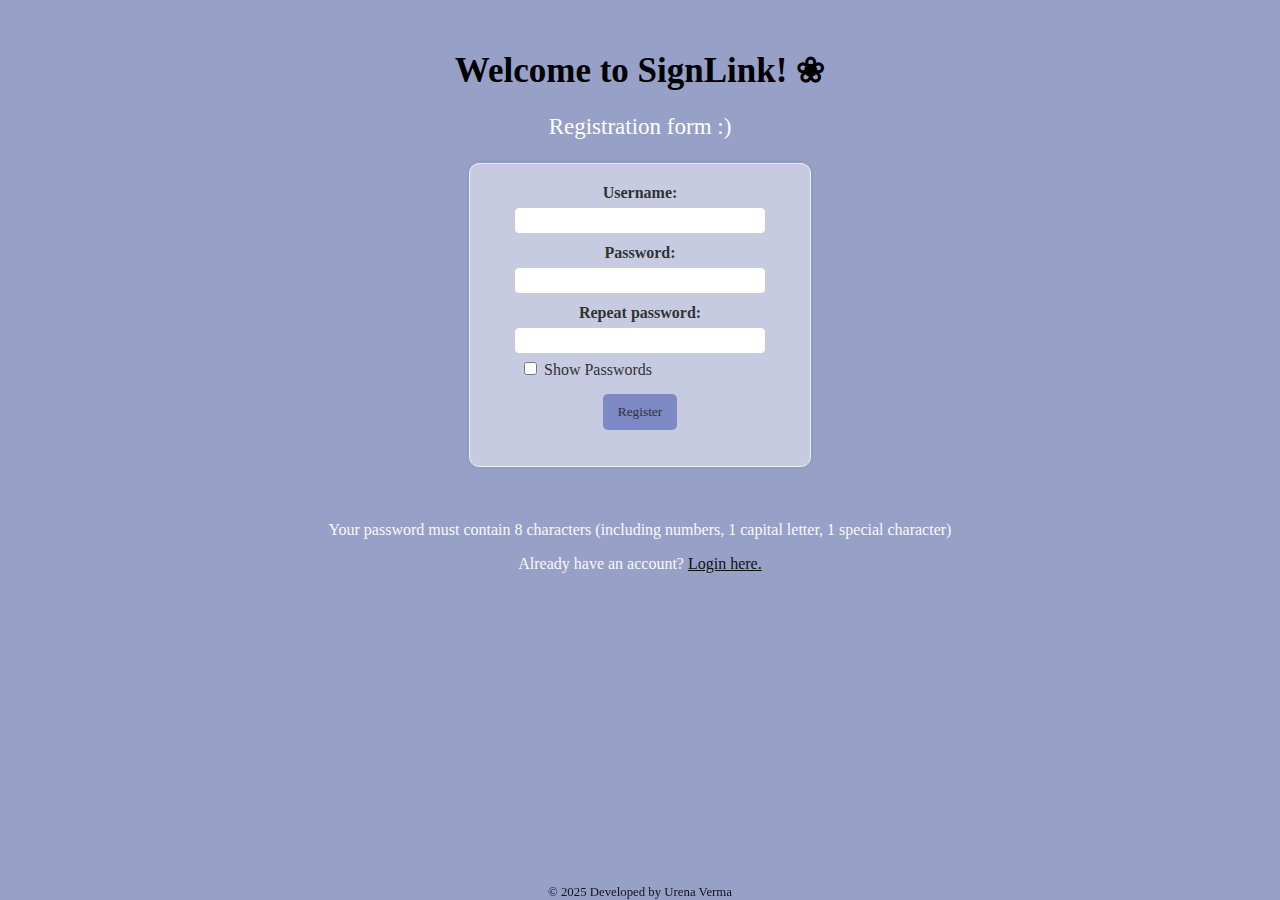
<file: index.html>
<!DOCTYPE html>
<html>
  <head>
    <meta http-equiv="refresh" content="0; url=register.html">
    <title>Redirecting...</title>
  </head>
  <body>
    <p>If you are not redirected, <a href="register.html">click here</a>.</p>
  </body>
</html>
</file>
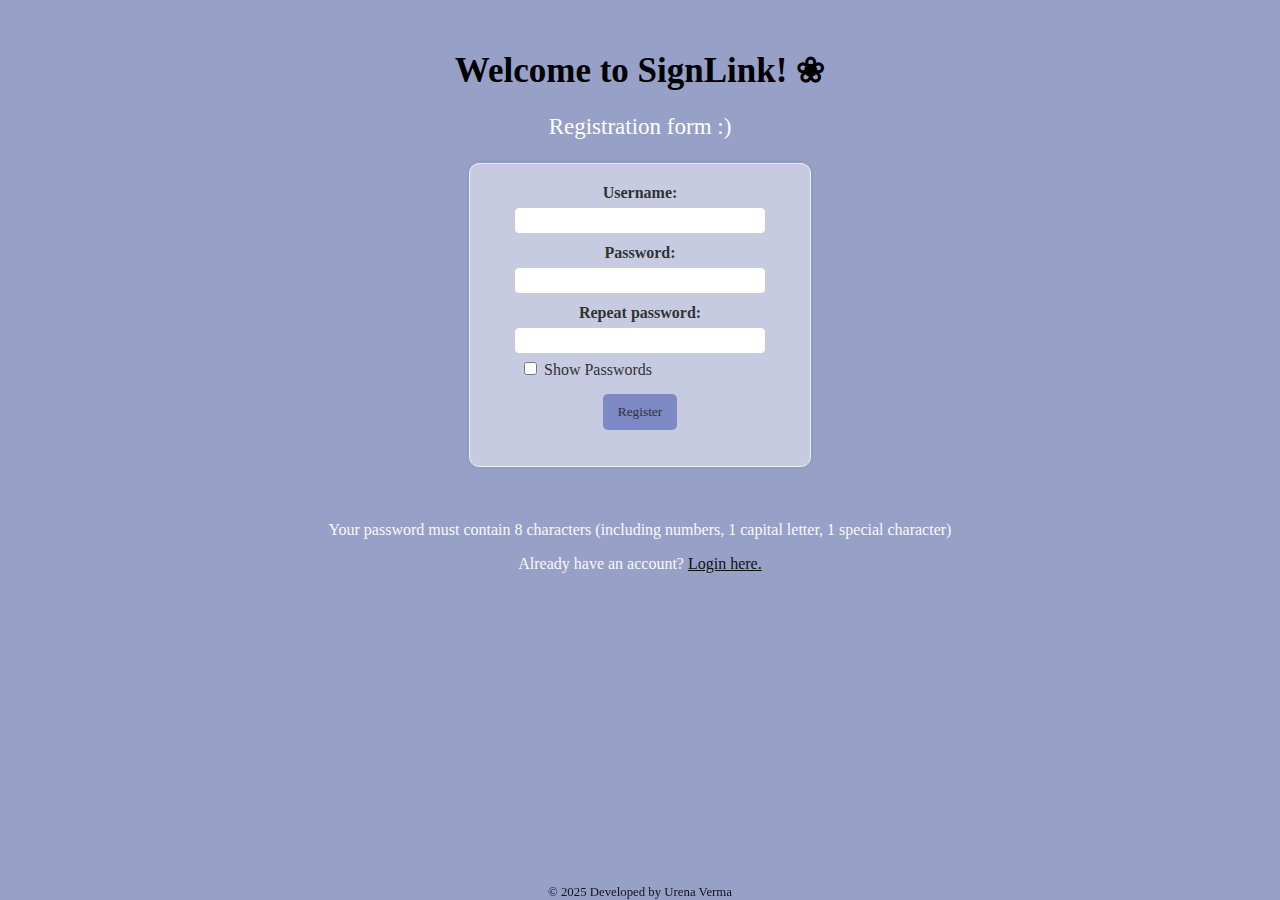
<file: dashboard.html>
<!DOCTYPE html>
<html lang="en">
<head>
  <meta charset="UTF-8">
  <meta name="viewport" content="width=device-width, initial-scale=1.0">
  <title>*:･ﾟDashboard ✧*:･ﾟ - SignLink</title>
  <link rel="stylesheet" href="assets/css/theme.css">
  <style>
    /* Main container for module icons */
    .container {
      max-width: 900px;
      margin: 50px auto;
      text-align: center;
    }

    /* Generic icon card styling */
    .icon {
      display: inline-block;
      width: 150px;
      height: 150px;
      margin: 20px;
      border: 1px solid #ccc;
      border-radius: 10px;
      padding: 20px;
      box-shadow: 0 0 10px rgba(0, 0, 0, 0.1);
      text-decoration: none;
      transition: all 0.3s ease;
      color: inherit;
    }
    .icon:hover {
      transform: translateY(-5px);
      box-shadow: 0 0 15px rgba(0, 0, 0, 0.2);
    }
    .icon img {
      max-width: 80px;
      max-height: 80px;
      margin-bottom: 10px;
    }

    /* Settings icon */
    .settings {
      position: fixed;
      bottom: 15px;
      left: 15px;
      cursor: pointer;
      font-size: 24px;
      user-select: none;
    }
    .settings img {
      width: 40px;
      height: 40px;
      vertical-align: middle;
    }

    /* Footer styling */
    footer {
      text-align: center;
      font-size: 0.8em;
      position: fixed;
      bottom: 0;
      left: 0;
      width: 100%;
    }

    /* Logout container styling */
    .logout-container {
      border:1px solid red;
      float: right;
      padding: 5px;
    }
  </style>
</head>
<body>
  <h1>Welcome, <span id="username"></span> ❀</h1>

  <!-- Logout button -->
  <div class="logout-container">
    <a href="#" id="logout">Logout</a>
  </div>

  <!-- Dashboard modules -->
  <div class="container" id="dashboardContainer">
    <!-- Module icons will be rendered dynamically -->
  </div>

  <!-- Dark mode toggle -->
  <div class="settings" id="darkModeToggle" title="Toggle Dark Mode">
    🌞
  </div>

  <footer>
    &copy; 2025 Developed by Urena Verma
  </footer>

  <script src="assets/js/theme.js"></script>
  <script>
    /**
     * Class representing a dashboard module
     */
    class DashboardModule {
      /**
       * @param {string} name - Name of the module
       * @param {string} link - Link to navigate when clicked
       */
      constructor(name, link) {
        // Validate types
        if (typeof name !== 'string' || typeof link !== 'string') {
          throw new Error('Invalid type for DashboardModule parameters');
        }
        this.name = name;
        this.link = link;
      }

      /**
       * Render module as a clickable card
       * @returns {HTMLAnchorElement}
       */
      render() {
        const anchor = document.createElement('a');
        anchor.href = this.link;
        anchor.className = 'icon';

        const heading = document.createElement('h3');
        heading.textContent = this.name;

        anchor.appendChild(heading);
        return anchor;
      }
    }

    /**
     * Function to check user authentication
     * Redirects to register page if not logged in
     */
    function checkAuthentication() {
      const loggedIn = localStorage.getItem('loggedIn');
      if (loggedIn !== 'true') {
        window.location.href = "register.html";
      }
    }

    /**
     * Function to get current logged-in username and display it
     */
    function displayUsername() {
      const username = localStorage.getItem('loggedInUser');
      const usernameSpan = document.getElementById('username');
      if (username && typeof username === 'string') {
        usernameSpan.textContent = username;
      } else {
        usernameSpan.textContent = 'Guest';
      }
    }

    /**
     * Function to handle logout
     */
    function setupLogout() {
      const logoutBtn = document.getElementById('logout');
      logoutBtn.addEventListener('click', function(e) {
        e.preventDefault();
        localStorage.removeItem('loggedIn');
        localStorage.removeItem('loggedInUser');
        window.location.href = "login.html";
      });
    }

    /**
     * Function to setup dark mode toggle
     */
    function setupDarkMode() {
      const darkToggle = document.getElementById('darkModeToggle');
      const body = document.body;

      // Apply saved mode from localStorage
      if (localStorage.getItem('darkMode') === 'true') {
        body.classList.add('dark-mode');
        darkToggle.textContent = '🌙';
      } else {
        darkToggle.textContent = '🌞';
      }

      darkToggle.addEventListener('click', () => {
        body.classList.toggle('dark-mode');
        const isDark = body.classList.contains('dark-mode');
        localStorage.setItem('darkMode', isDark ? 'true' : 'false');
        darkToggle.textContent = isDark ? '🌙' : '🌞';
      });
    }

    /**
     * Function to render dashboard modules dynamically
     */
    function renderDashboardModules() {
      const modules = [
        new DashboardModule('Modules', 'modules.html'),
        new DashboardModule('Dictionary', 'dictionary.html'),
        new DashboardModule('Progress', 'progress.html')
      ];

      const container = document.getElementById('dashboardContainer');
      // Clear existing children
      container.innerHTML = '';

      // Loop through modules and render each
      modules.forEach(module => {
        container.appendChild(module.render());
      });
    }

    // Execute all setup functions
    checkAuthentication();
    displayUsername();
    setupLogout();
    setupDarkMode();
    renderDashboardModules();

  </script>
</body>
</html>
</file>
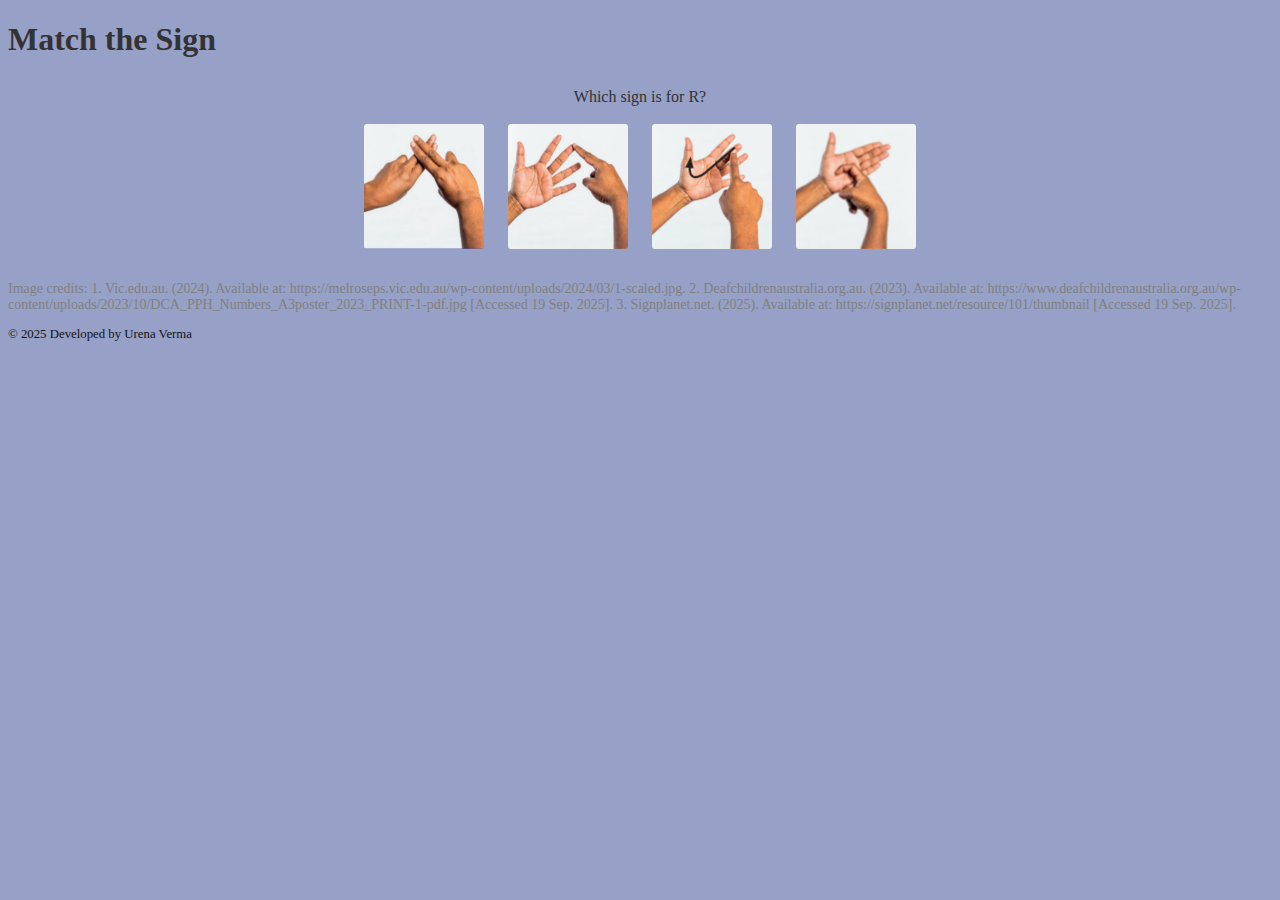
<file: game_match.html>
<!DOCTYPE html>
<html lang="en">
<head>
  <meta charset="UTF-8">
  <meta name="viewport" content="width=device-width, initial-scale=1.0">
  <title>*:･ﾟMatch the Sign ✧*:･ﾟ - SignLink</title>
  <link rel="stylesheet" href="assets/css/theme.css">
  <style>
    .question {
      text-align: center;
      margin: 30px;
    }
    .options {
      display: flex;
      justify-content: center;
      gap: 20px;
      flex-wrap: wrap;
    }
    .options img {
      max-width: 120px;
      cursor: pointer;
      border: 2px solid transparent;
      border-radius: 5px;
      transition: border-color 0.3s;
    }
    .options img:hover {
      border-color: #7C89C4;
    }
  </style>
</head>
<body>
  <h1>Match the Sign</h1>
  <div class="question">
    <p id="questionText"></p>
    <div class="options" id="options"></div>
    <p id="result"></p>
  </div>
  <p style="font-size: 14px; color: gray;">
      Image credits: 1. Vic.edu.au. (2024). Available at: https://melroseps.vic.edu.au/wp-content/uploads/2024/03/1-scaled.jpg. 
      2. Deafchildrenaustralia.org.au. (2023). Available at: https://www.deafchildrenaustralia.org.au/wp-content/uploads/2023/10/DCA_PPH_Numbers_A3poster_2023_PRINT-1-pdf.jpg [Accessed 19 Sep. 2025]. 
      3. Signplanet.net. (2025). Available at: https://signplanet.net/resource/101/thumbnail [Accessed 19 Sep. 2025].
  </p>
  <footer>&copy; 2025 Developed by Urena Verma</footer>

  <script src="assets/js/theme.js"></script>
  <script>
    /**
     * Class representing the Match the Sign game
     */
    class MatchTheSignGame {
      constructor(lettersArray, questionTextElement, optionsContainerElement, resultElement) {
        // Validate input types
        if (!Array.isArray(lettersArray)) throw new Error('lettersArray must be an array');
        if (!(questionTextElement instanceof HTMLElement)) throw new Error('questionTextElement must be a DOM element');
        if (!(optionsContainerElement instanceof HTMLElement)) throw new Error('optionsContainerElement must be a DOM element');
        if (!(resultElement instanceof HTMLElement)) throw new Error('resultElement must be a DOM element');

        this.letters = lettersArray;                          // Array of letters for questions
        this.questionText = questionTextElement;             // DOM element displaying question
        this.optionsContainer = optionsContainerElement;     // DOM element for choices
        this.result = resultElement;                          // DOM element for result message
        this.correctAnswer = "";                               // current correct answer
      }

      /**
       * Generate a new question
       */
      generateQuestion() {
        this.clearResultAndOptions();

        // Randomly pick correct answer from letters
        this.correctAnswer = this.letters[Math.floor(Math.random() * this.letters.length)];
        this.questionText.textContent = `Which sign is for ${this.correctAnswer}?`;

        // Pick 3 random wrong options
        let wrongOptions = this.letters.filter(letter => letter !== this.correctAnswer);
        wrongOptions = this.shuffleArray(wrongOptions).slice(0, 3);

        // Combine correct and wrong options, then shuffle
        const allChoices = this.shuffleArray([...wrongOptions, this.correctAnswer]);

        // Render choice images
        allChoices.forEach(choice => this.renderChoice(choice));
      }

      /**
       * Render a single choice as an image
       * @param {string} choice - Letter choice
       */
      renderChoice(choice) {
        const img = document.createElement('img');
        img.src = `assets/images/sign_${choice.toLowerCase()}.png`;
        img.alt = choice;
        img.addEventListener('click', () => this.checkAnswer(choice));
        this.optionsContainer.appendChild(img);
      }

      /**
       * Check if the chosen answer is correct
       * @param {string} choice - Letter selected by user
       */
      checkAnswer(choice) {
        if (choice === this.correctAnswer) {
          this.result.textContent = `✅ Correct! That’s ${choice}.`;
          // Wait 1.5s before generating next question
          setTimeout(() => this.generateQuestion(), 1500);
        } else {
          this.result.textContent = "❌ Wrong. Try again!";
        }
      }

      /**
       * Clear current result and options from DOM
       */
      clearResultAndOptions() {
        this.result.textContent = "";
        this.optionsContainer.innerHTML = "";
      }

      /**
       * Utility function: shuffle array using Fisher-Yates algorithm
       * @param {Array} array
       * @returns {Array} shuffled array
       */
      shuffleArray(array) {
        const arrCopy = [...array]; // copy array to avoid mutating original
        for (let i = arrCopy.length - 1; i > 0; i--) {
          const j = Math.floor(Math.random() * (i + 1));
          [arrCopy[i], arrCopy[j]] = [arrCopy[j], arrCopy[i]]; // swap elements
        }
        return arrCopy;
      }
    }

    // DOM elements
    const questionTextElement = document.getElementById("questionText");
    const optionsContainerElement = document.getElementById("options");
    const resultElement = document.getElementById("result");

    // Array of letters to be used in the game
    const lettersArray = "ABCDEFGHIJKLMNOPQRSTUVWXYZ".split("");

    // Initialize the game instance
    const matchGame = new MatchTheSignGame(lettersArray, questionTextElement, optionsContainerElement, resultElement);

    // Start the game
    matchGame.generateQuestion();
  </script>
</body>
</html>
</file>
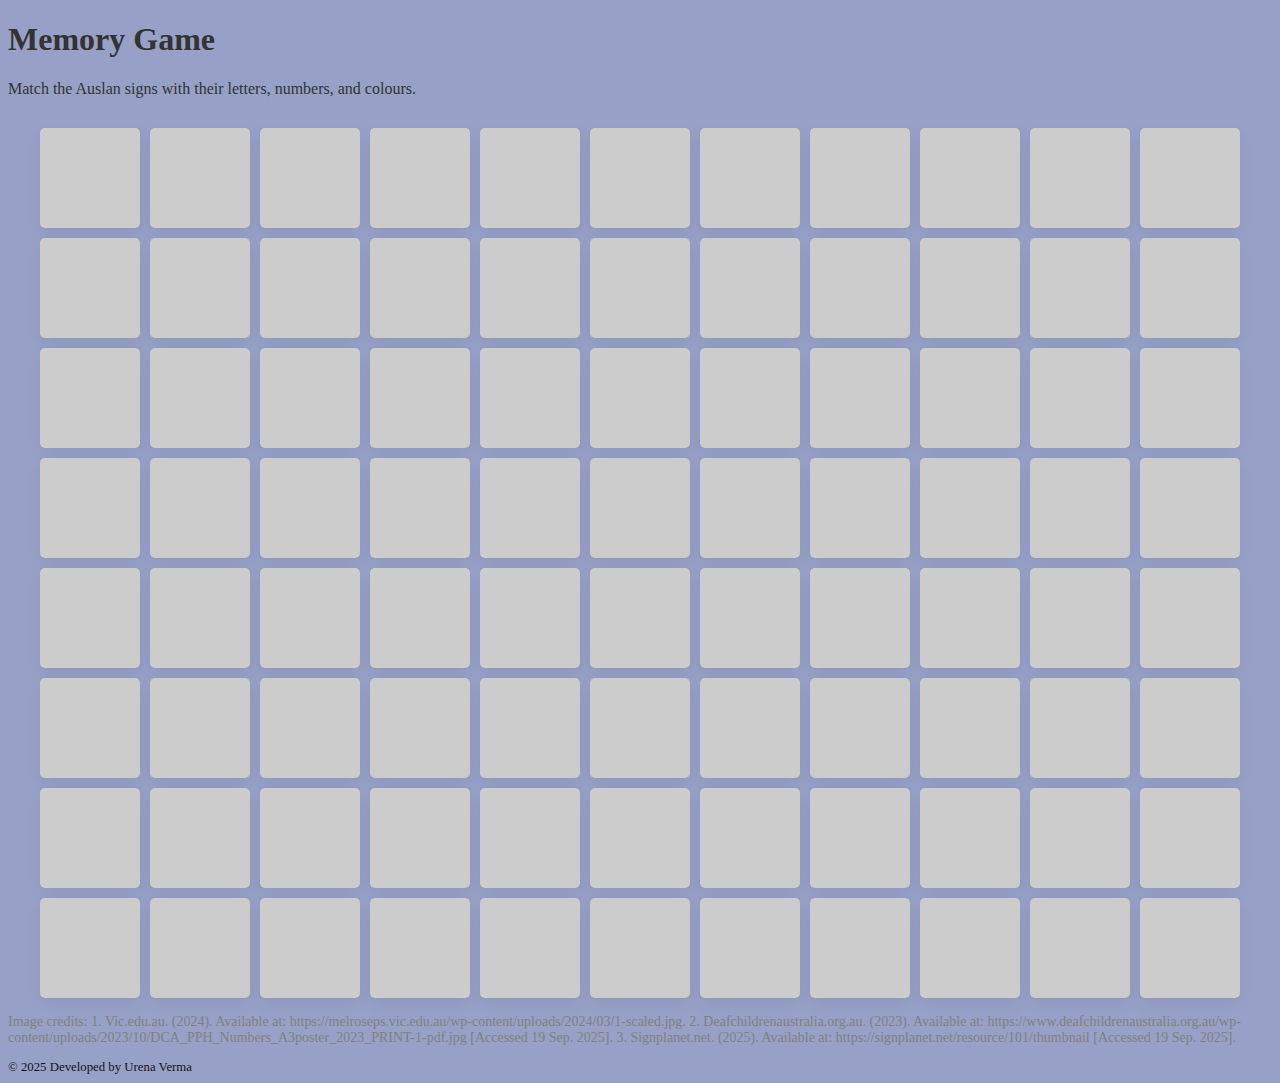
<file: game_memo.html>
<!DOCTYPE html>
<html lang="en">
<head>
  <meta charset="UTF-8">
  <meta name="viewport" content="width=device-width, initial-scale=1.0">
  <title>*:･ﾟMemory Game ✧*:･ﾟ - SignLink</title>
  <link rel="stylesheet" href="assets/css/theme.css">
  <style>
    .grid {
      display: grid;
      grid-template-columns: repeat(auto-fill, 100px);
      gap: 10px;
      justify-content: center;
      margin-top: 30px;
    }
    .card {
      width: 100px;
      height: 100px;
      background: #ccc;
      display: flex;
      align-items: center;
      justify-content: center;
      cursor: pointer;
      font-size: 20px;
      border-radius: 5px;
    }
    .card img {
      max-width: 80%;
      display: none;
    }
    .flipped img {
      display: block;
    }
  </style>
</head>
<body>
  <h1>Memory Game</h1>
  <p>Match the Auslan signs with their letters, numbers, and colours.</p>
  <div class="grid" id="gameBoard"></div>
  <p id="status"></p>
  <p style="font-size: 14px; color: gray;">
      Image credits: 1. Vic.edu.au. (2024). Available at: https://melroseps.vic.edu.au/wp-content/uploads/2024/03/1-scaled.jpg. 
      2. Deafchildrenaustralia.org.au. (2023). Available at: https://www.deafchildrenaustralia.org.au/wp-content/uploads/2023/10/DCA_PPH_Numbers_A3poster_2023_PRINT-1-pdf.jpg [Accessed 19 Sep. 2025]. 
      3. Signplanet.net. (2025). Available at: https://signplanet.net/resource/101/thumbnail [Accessed 19 Sep. 2025].
  </p>
  <footer>&copy; 2025 Developed by Urena Verma</footer>

  <script src="assets/js/theme.js"></script>
  <script>
    /**
     * Class representing a single memory card
     */
    class MemoryCard {
      constructor(name, imageSrc) {
        // Validate parameters
        if (typeof name !== 'string') throw new Error('name must be a string');
        if (typeof imageSrc !== 'string') throw new Error('imageSrc must be a string');

        this.name = name;         // Name/identifier for matching
        this.imageSrc = imageSrc; // Path to the image file
      }
    }

    /**
     * Class representing the memory game
     */
    class MemoryGame {
      constructor(cardsArray, boardElement, statusElement) {
        // Validate inputs
        if (!Array.isArray(cardsArray)) throw new Error('cardsArray must be an array');
        if (!(boardElement instanceof HTMLElement)) throw new Error('boardElement must be a DOM element');
        if (!(statusElement instanceof HTMLElement)) throw new Error('statusElement must be a DOM element');

        this.cardsArray = [...cardsArray, ...cardsArray]; // duplicate for matching
        this.boardElement = boardElement;
        this.statusElement = statusElement;
        this.firstCard = null;
        this.lockBoard = false;
        this.matchesFound = 0;

        // Shuffle cards using Fisher-Yates
        this.shuffleCards();
        this.renderBoard();
      }

      /**
       * Shuffle the cards array in place
       */
      shuffleCards() {
        for (let i = this.cardsArray.length - 1; i > 0; i--) {
          const j = Math.floor(Math.random() * (i + 1));
          [this.cardsArray[i], this.cardsArray[j]] = [this.cardsArray[j], this.cardsArray[i]];
        }
      }

      /**
       * Render the game board dynamically
       */
      renderBoard() {
        this.boardElement.innerHTML = ''; // clear any existing cards

        // Loop through all cards to create DOM elements
        this.cardsArray.forEach(card => {
          const cardDiv = document.createElement('div');
          cardDiv.classList.add('card');
          cardDiv.dataset.name = card.name;

          const img = document.createElement('img');
          img.src = card.imageSrc;
          img.alt = card.name;

          cardDiv.appendChild(img);

          // Add click event listener
          cardDiv.addEventListener('click', () => this.flipCard(cardDiv));

          this.boardElement.appendChild(cardDiv);
        });
      }

      /**
       * Flip a card and handle match logic
       * @param {HTMLElement} cardElement 
       */
      flipCard(cardElement) {
        // Ensure valid card element
        if (!(cardElement instanceof HTMLElement)) return;
        if (this.lockBoard || cardElement.classList.contains('flipped')) return;

        cardElement.classList.add('flipped');

        // First card selected
        if (!this.firstCard) {
          this.firstCard = cardElement;
          return;
        }

        // Second card selected: check for match
        if (this.firstCard.dataset.name === cardElement.dataset.name) {
          this.matchesFound++;
          this.firstCard = null;

          // Check if all matches are found
          if (this.matchesFound === this.cardsArray.length / 2) {
            this.statusElement.textContent = "🎉 You matched everything!";
          }
        } else {
          // Cards do not match: lock board and flip back after delay
          this.lockBoard = true;
          setTimeout(() => {
            cardElement.classList.remove('flipped');
            this.firstCard.classList.remove('flipped');
            this.firstCard = null;
            this.lockBoard = false;
          }, 800);
        }
      }
    }

    // --- Prepare card data ---
    const letters = Array.from({ length: 26 }, (_, i) => new MemoryCard(String.fromCharCode(65 + i), `assets/images/sign_${String.fromCharCode(65 + i).toLowerCase()}.png`));
    const numbers = Array.from({ length: 10 }, (_, i) => new MemoryCard((i + 1).toString(), `assets/images/sign_${i + 1}.png`));
    const colours = [
      new MemoryCard("Red", "assets/images/sign_red.png"),
      new MemoryCard("Orange", "assets/images/sign_orange.png"),
      new MemoryCard("Yellow", "assets/images/sign_yellow.png"),
      new MemoryCard("Green", "assets/images/sign_green.png"),
      new MemoryCard("Blue", "assets/images/sign_blue.png"),
      new MemoryCard("Purple", "assets/images/sign_purple.png"),
      new MemoryCard("Black", "assets/images/sign_black.png"),
      new MemoryCard("White", "assets/images/sign_white.png")
    ];

    const allCards = [...letters, ...numbers, ...colours];

    // DOM references
    const boardElement = document.getElementById('gameBoard');
    const statusElement = document.getElementById('status');

    // Initialize game
    const memoryGame = new MemoryGame(allCards, boardElement, statusElement);
  </script>
</body>
</html>
</file>
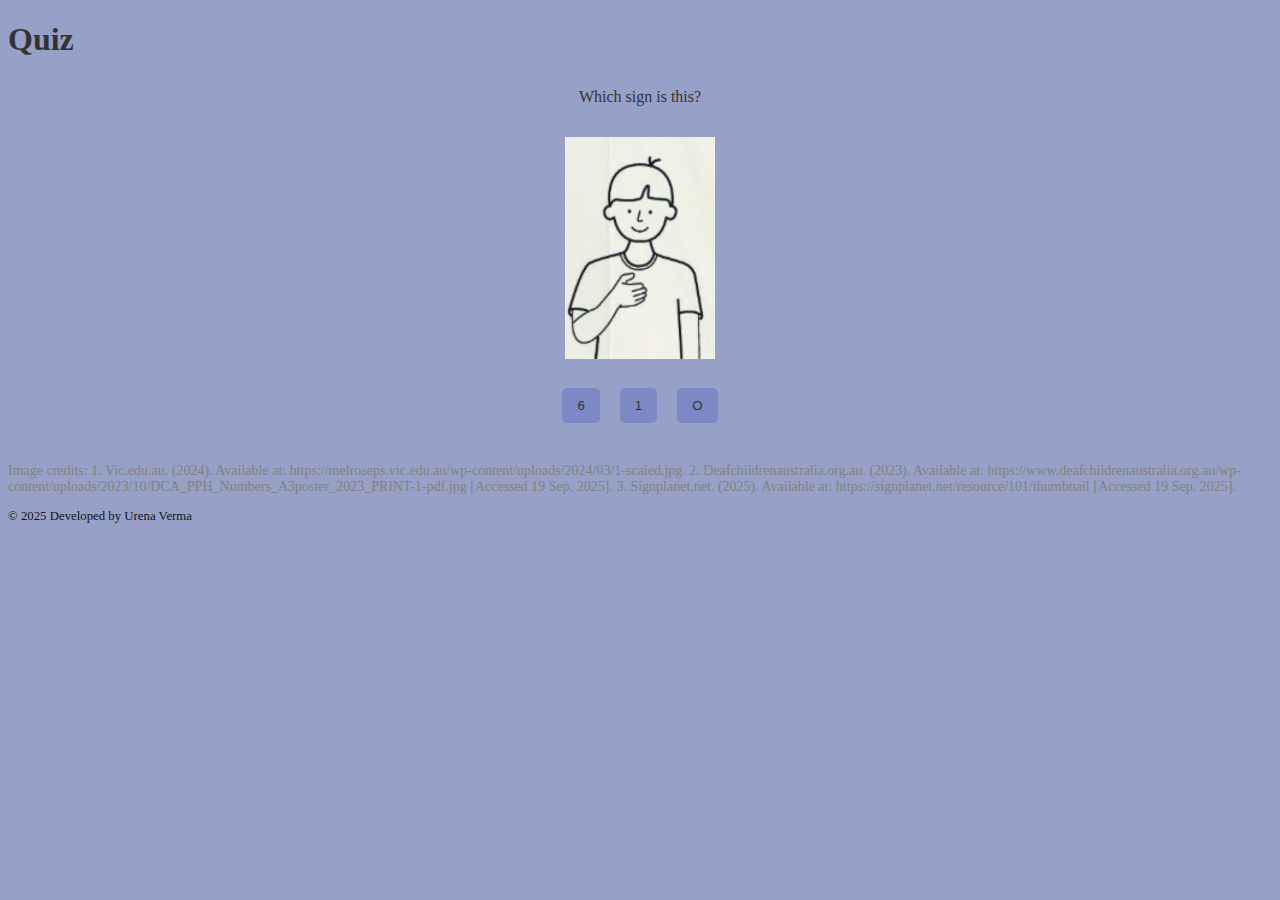
<file: game_quiz.html>
<!DOCTYPE html>
<html lang="en">
<head>
  <meta charset="UTF-8">
  <meta name="viewport" content="width=device-width, initial-scale=1.0">
  <title>*:･ﾟQuiz ✧*:･ﾟ - SignLink</title>
  <link rel="stylesheet" href="assets/css/theme.css">
  <style>
    .quiz {
      max-width: 600px;
      margin: 30px auto;
      text-align: center;
    }
    .quiz img {
      max-width: 150px;
      margin: 15px;
    }
    button {
      margin: 10px;
      padding: 10px 15px;
      border: none;
      background: #7C89C4;
      border-radius: 5px;
      cursor: pointer;
    }
  </style>
</head>
<body>
  <h1>Quiz</h1>
  <div class="quiz">
    <p id="questionText">Which sign is this?</p>
    <img id="quizImage" src="" alt="Sign">
    <div id="options"></div>
    <p id="feedback"></p>
  </div>
  <p style="font-size: 14px; color: gray;">
      Image credits: 1. Vic.edu.au. (2024). Available at: https://melroseps.vic.edu.au/wp-content/uploads/2024/03/1-scaled.jpg. 
      2. Deafchildrenaustralia.org.au. (2023). Available at: https://www.deafchildrenaustralia.org.au/wp-content/uploads/2023/10/DCA_PPH_Numbers_A3poster_2023_PRINT-1-pdf.jpg [Accessed 19 Sep. 2025]. 
      3. Signplanet.net. (2025). Available at: https://signplanet.net/resource/101/thumbnail [Accessed 19 Sep. 2025].
  </p>
  <footer>&copy; 2025 Developed by Urena Verma</footer>

  <script src="assets/js/theme.js"></script>
  <script>
    /**
     * Class representing a quiz item (letter, number, or colour)
     */
    class QuizItem {
      constructor(name, imageSrc) {
        if (typeof name !== 'string') throw new Error('QuizItem name must be a string');
        if (typeof imageSrc !== 'string') throw new Error('QuizItem imageSrc must be a string');
        this.name = name;           // Identifier for the quiz
        this.imageSrc = imageSrc;   // Image path
      }
    }

    /**
     * Class representing the Quiz game
     */
    class QuizGame {
      constructor(itemsArray, quizImageEl, optionsContainerEl, feedbackEl) {
        // Validate inputs
        if (!Array.isArray(itemsArray)) throw new Error('itemsArray must be an array');
        if (!(quizImageEl instanceof HTMLElement)) throw new Error('quizImageEl must be a DOM element');
        if (!(optionsContainerEl instanceof HTMLElement)) throw new Error('optionsContainerEl must be a DOM element');
        if (!(feedbackEl instanceof HTMLElement)) throw new Error('feedbackEl must be a DOM element');

        this.itemsArray = itemsArray;              // Array of QuizItem objects
        this.quizImageEl = quizImageEl;            // DOM element to display image
        this.optionsContainerEl = optionsContainerEl; // DOM container for option buttons
        this.feedbackEl = feedbackEl;              // DOM element for feedback
        this.currentAnswer = null;                 // Stores the correct answer for current question

        this.loadQuestion();                       // Load first question
      }

      /**
       * Load a new quiz question
       */
      loadQuestion() {
        // Select random quiz item
        const randomIndex = Math.floor(Math.random() * this.itemsArray.length);
        const selectedItem = this.itemsArray[randomIndex];
        this.currentAnswer = selectedItem.name;

        // Update image in GUI
        this.quizImageEl.src = selectedItem.imageSrc;
        this.quizImageEl.alt = `Sign ${selectedItem.name}`;

        // Generate options (correct + 2 random incorrect)
        let options = [selectedItem.name];

        while (options.length < 3) {
          const randomOption = this.itemsArray[Math.floor(Math.random() * this.itemsArray.length)].name;
          if (!options.includes(randomOption)) options.push(randomOption);
        }

        // Shuffle options using simple random sort
        options.sort(() => 0.5 - Math.random());

        // Render option buttons
        this.optionsContainerEl.innerHTML = '';
        options.forEach(opt => {
          const btn = document.createElement('button');
          btn.textContent = opt;
          btn.addEventListener('click', () => this.checkAnswer(opt));
          this.optionsContainerEl.appendChild(btn);
        });

        // Clear feedback text
        this.feedbackEl.textContent = '';
      }

      /**
       * Check the selected answer
       * @param {string} answer 
       */
      checkAnswer(answer) {
        if (typeof answer !== 'string') return; // validate type
        if (answer === this.currentAnswer) {
          this.feedbackEl.textContent = `Correct! That is ${answer}.`;
          setTimeout(() => this.loadQuestion(), 1200); // load next question after delay
        } else {
          this.feedbackEl.textContent = 'Not quite. Try again!';
        }
      }
    }

    // --- Prepare quiz items ---
    const letters = Array.from({ length: 26 }, (_, i) => new QuizItem(String.fromCharCode(65 + i), `assets/images/sign_${String.fromCharCode(65 + i).toLowerCase()}.png`));
    const numbers = Array.from({ length: 10 }, (_, i) => new QuizItem((i + 1).toString(), `assets/images/sign_${i + 1}.png`));
    const colours = [
      new QuizItem("Red", "assets/images/sign_red.png"),
      new QuizItem("Orange", "assets/images/sign_orange.png"),
      new QuizItem("Yellow", "assets/images/sign_yellow.png"),
      new QuizItem("Green", "assets/images/sign_green.png"),
      new QuizItem("Blue", "assets/images/sign_blue.png"),
      new QuizItem("Purple", "assets/images/sign_purple.png"),
      new QuizItem("Black", "assets/images/sign_black.png"),
      new QuizItem("White", "assets/images/sign_white.png")
    ];

    const allQuizItems = [...letters, ...numbers, ...colours];

    // DOM references
    const quizImageEl = document.getElementById('quizImage');
    const optionsContainerEl = document.getElementById('options');
    const feedbackEl = document.getElementById('feedback');

    // Initialize QuizGame
    const quizGame = new QuizGame(allQuizItems, quizImageEl, optionsContainerEl, feedbackEl);
  </script>
</body>
</html>
</file>
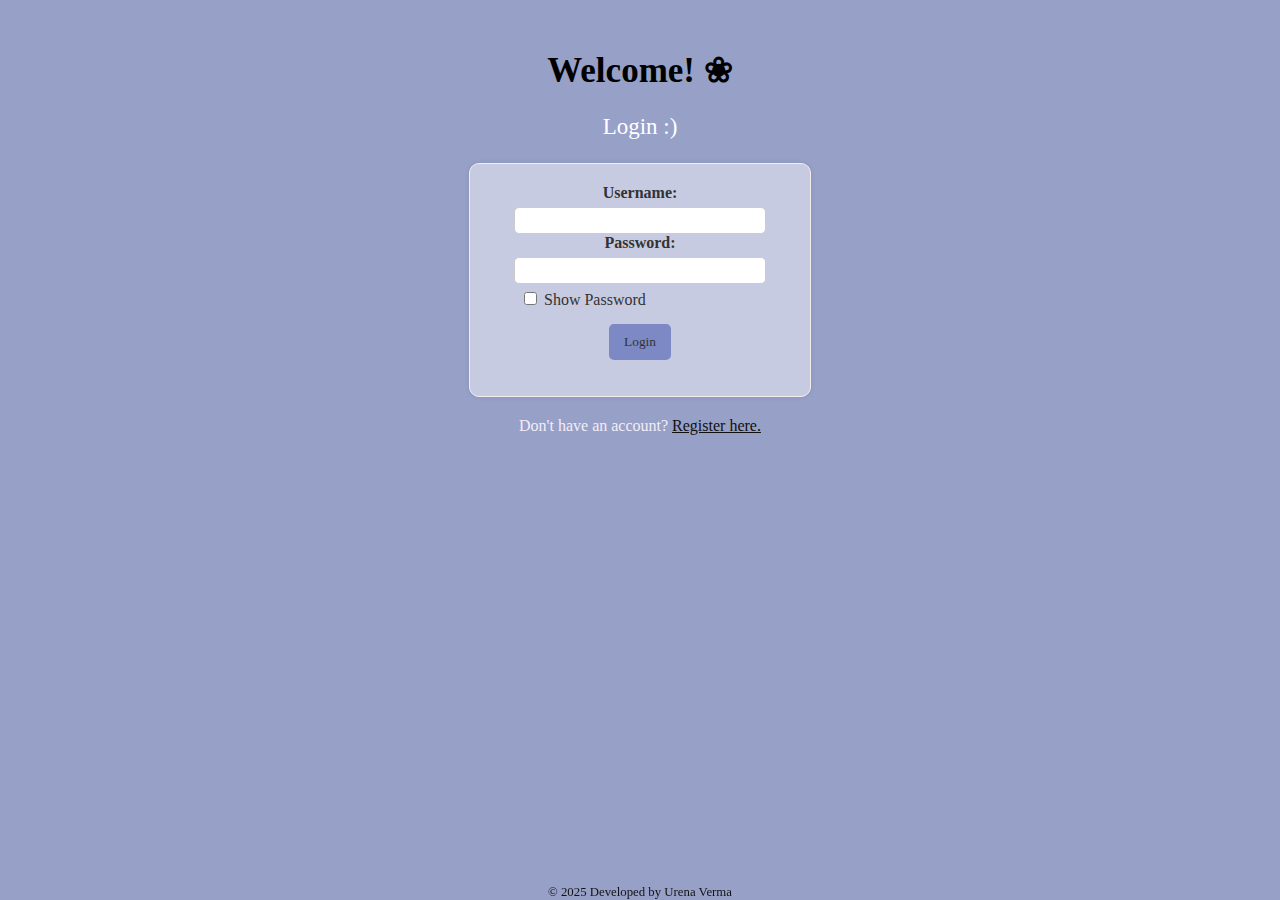
<file: login.html>
<!DOCTYPE html>
<html lang="en">
<head>
<meta charset="UTF-8">
<meta name="viewport" content="width=device-width, initial-scale=1.0">
<title>*:･ﾟLogin ✧*:･ﾟ - SignLink</title>
<style>
body { margin-top:50px; font-family:Cambria,"Hoefler Text","Liberation Serif",Times,"Times New Roman",serif; color:#333;background-color:#97a0c7;}
form { margin:20px auto; width:300px; border:1px solid #F5EDED; padding:20px; border-radius:10px; box-shadow:0 0 5px rgba(0,0,0,0.1); background-color:#c7cbe1; text-align:center; }
label { display:block; margin-bottom:5px; font-weight:bold;}
input[type="text"], input[type="password"] { width:80%; margin:0 auto; padding:5px; border:1px solid #ccc; border-radius:5px; }
button { background-color:#7C89C4; color:#333; border:none; padding:10px 15px; border-radius:5px; cursor:pointer; font-family:Cambria,"Hoefler Text","Liberation Serif",Times,"Times New Roman",serif; margin-top:15px; }
h1 { text-align:center; font-size:1.5em; margin-bottom:10px; }
p { text-align:center; color:#F3EDF8; }
a { color:#111010; text-decoration:underline; }
footer { text-align:center; font-size:0.8em; color:#141315; position:fixed; bottom:0; left:0; width:100%; }
.show-password-container {
    margin-top: 5px;
    text-align: left;
    width: 80%;
    margin-left: auto;
    margin-right: auto;
}
</style>
</head>
<body>

<h1 style="color:black; font-size: 35px;">Welcome! ❀</h1>

<div class="login-container">
<p style="color:white; font-size: 23px;">Login :)</p>
<form id="loginForm">
  <div class="form-group">
    <label for="username">Username:</label>
    <input type="text" id="username" name="username" required>
  </div>
  <div class="form-group">
    <label for="password">Password:</label>
    <input type="password" id="password" name="password" required>
  </div>
  <div class="show-password-container">
      <input type="checkbox" id="showPassword"> Show Password
  </div>
  <div class="form-group">
    <button type="submit">Login</button>
  </div>
  <p id="errorMsg" style="color:red; font-size:16px;"></p>
</form>
<p>Don't have an account? <a href="register.html">Register here.</a></p>

<footer>
    &copy; 2025 Developed by Urena Verma
</footer>

<script>
const encryptRule = {
  "a":"J","b":"R","c":"0","d":"L","e":"3","f":"Q","g":"O","h":"8","i":"V","j":"W",
  "k":"7","l":"N","m":"9","n":"S","o":"@","p":"^","q":"*","r":"#","s":"5","t":"=",
  "u":"{","v":"X","w":"L","x":"M","y":"A","z":"&","A":"K","B":"C","C":"Z","D":"T",
  "E":"F","F":"U","G":"E","H":"2","I":"P","J":"Y","K":"I","L":"D","M":"4","N":"H",
  "O":"6","P":"G","Q":"B","R":"1","S":"!","T":"}","U":"(","V":")","W":":","X":"<",
  "Y":">","Z":"?","0":"]","1":"[","2":"~","3":"+","4":"-","5":"|","6":",","7":".",
  "8":"/","9":"\""
};

function encryptPassword(password) {
  return password.split('').map(c => encryptRule[c] || c).join('');
}

// show password toggle
document.getElementById('showPassword').addEventListener('change', function(){
    const p = document.getElementById('password');
    p.type = this.checked ? 'text' : 'password';
});

// login
document.getElementById('loginForm').addEventListener('submit', function(e){
    e.preventDefault();

    const username = document.getElementById('username').value.trim();
    const password = encryptPassword(document.getElementById('password').value);
    let users = JSON.parse(localStorage.getItem('users') || '{}');

    if (users.hasOwnProperty(username)) {
        if (users[username] === password) {
            localStorage.setItem('loggedInUser', username);
            localStorage.setItem('loggedIn', 'true'); // add this line
            document.getElementById('errorMsg').style.color = 'green';
            document.getElementById('errorMsg').textContent = 'You have successfully logged in! :)';
            window.location.href = "dashboard.html"; // redirect after login
        } else {
            document.getElementById('errorMsg').style.color = 'red';
            document.getElementById('errorMsg').textContent = 'Incorrect password :(';
        }
    } else {
        document.getElementById('errorMsg').style.color = 'red';
        document.getElementById('errorMsg').textContent = 'User does not exist :/';
    }
});
</script>

</body>
</html>
</file>
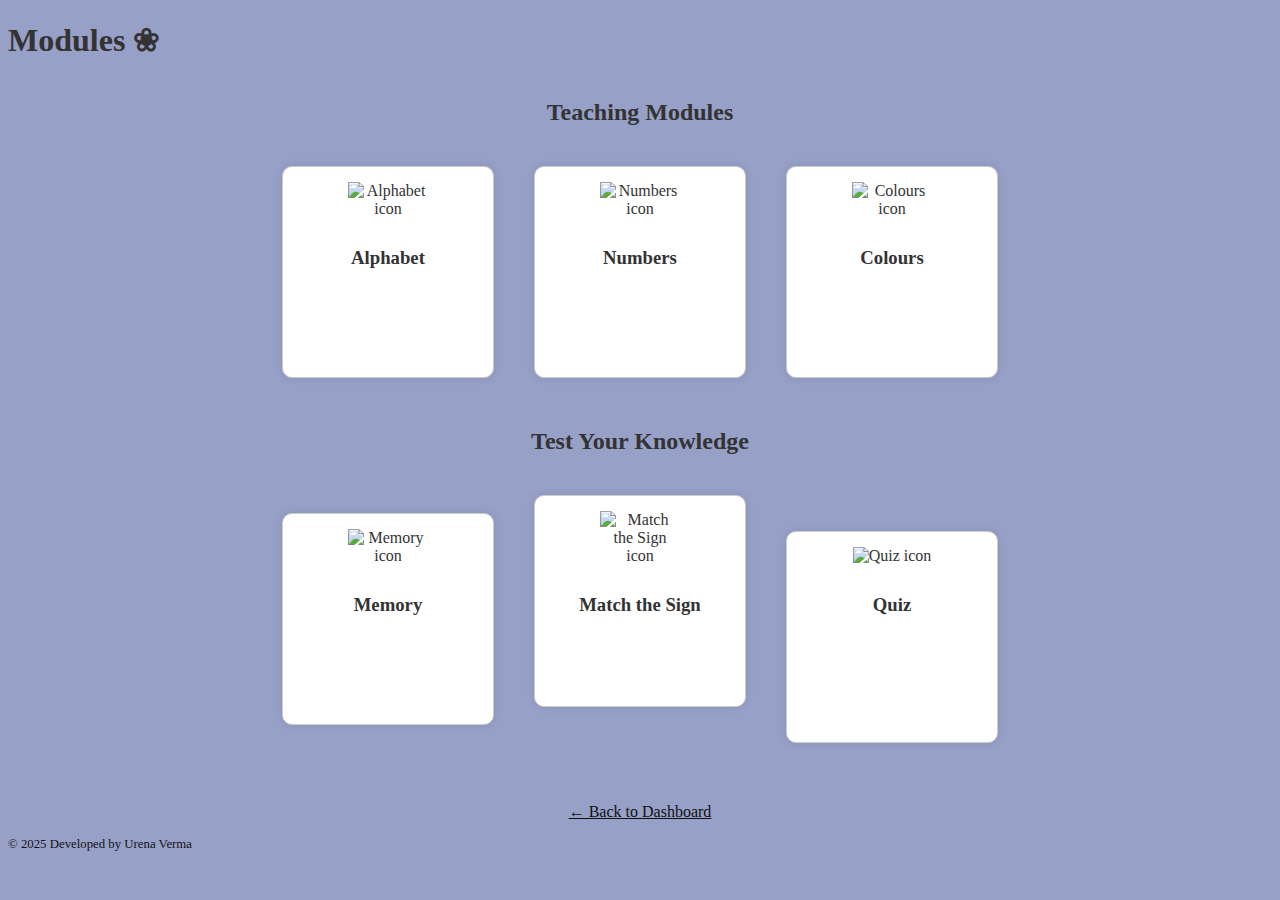
<file: modules.html>
<!DOCTYPE html>
<html lang="en">
<head>
  <meta charset="UTF-8">
  <meta name="viewport" content="width=device-width, initial-scale=1.0">
  <title>*:･ﾟModules ✧*:･ﾟ - SignLink</title>
  <link rel="stylesheet" href="assets/css/theme.css">
  <style>
    /* container for all modules sections */
    .container {
      max-width: 800px;
      margin: 40px auto;
      text-align: center;
    }

    /* sections within the page */
    .section {
      margin: 30px 0;
    }

    /* styling for clickable module icons */
    .icon {
      display: inline-block;
      width: 180px;
      height: 180px;
      margin: 20px;
      background: #fff;
      border: 1px solid #ccc;
      border-radius: 10px;
      padding: 15px;
      box-shadow: 0 0 10px rgba(0,0,0,0.1);
      text-decoration: none;
      color: #333;
      transition: all 0.3s ease;
    }

    /* hover effect for interactive feedback */
    .icon:hover {
      transform: translateY(-5px);
      box-shadow: 0 0 15px rgba(0,0,0,0.2);
    }

    /* icon images */
    .icon img {
      max-width: 80px;
      max-height: 80px;
      margin-bottom: 10px;
    }
  </style>
</head>
<body>
  <h1>Modules ❀</h1>

  <div class="container" id="modulesContainer">
    <!-- Sections will be rendered dynamically -->
  </div>

  <p style="text-align:center;"><a href="dashboard.html">← Back to Dashboard</a></p>

  <footer>
    &copy; 2025 Developed by Urena Verma
  </footer>

  <script src="assets/js/theme.js"></script>
  <script>
    /**
     * Class representing a single module icon
     */
    class Module {
      constructor(title, link, type) {
        // Validate input types
        if (typeof title !== 'string') throw new Error('title must be a string');
        if (typeof link !== 'string') throw new Error('link must be a string');
        if (!['teach','game'].includes(type)) throw new Error('type must be "teach" or "game"');

        this.title = title; // Name of the module
        this.link = link;   // href link to module page
        this.type = type;   // category of module (teach/game)
      }

      /**
       * Create DOM element for the module icon
       * @returns {HTMLElement} DOM element representing the module
       */
      render() {
        const anchor = document.createElement('a');
        anchor.href = this.link;
        anchor.className = 'icon';

        // optional image for teaching modules (can be added later)
        const img = document.createElement('img');
        img.alt = `${this.title} icon`;
        anchor.appendChild(img);

        const heading = document.createElement('h3');
        heading.textContent = this.title;
        anchor.appendChild(heading);

        return anchor;
      }
    }

    /**
     * Class for managing a group of modules
     */
    class ModuleSection {
      constructor(sectionTitle, modules) {
        if (typeof sectionTitle !== 'string') throw new Error('sectionTitle must be string');
        if (!Array.isArray(modules)) throw new Error('modules must be an array');

        this.sectionTitle = sectionTitle; // Name of section (e.g., Teaching Modules)
        this.modules = modules;           // Array of Module objects
      }

      /**
       * Render the section and return DOM element
       */
      render() {
        const sectionDiv = document.createElement('div');
        sectionDiv.className = 'section';

        const title = document.createElement('h2');
        title.textContent = this.sectionTitle;
        sectionDiv.appendChild(title);

        // render all modules within this section
        this.modules.forEach(moduleObj => {
          if (moduleObj instanceof Module) {
            sectionDiv.appendChild(moduleObj.render());
          }
        });

        return sectionDiv;
      }
    }

    // --- Create module instances ---
    const teachingModules = [
      new Module('Alphabet', 'teach_alpha.html', 'teach'),
      new Module('Numbers', 'teach_number.html', 'teach'),
      new Module('Colours', 'teach_colours.html', 'teach')
    ];

    const gameModules = [
      new Module('Memory', 'game_memo.html', 'game'),
      new Module('Match the Sign', 'game_match.html', 'game'),
      new Module('Quiz', 'game_quiz.html', 'game')
    ];

    // --- Create sections ---
    const sections = [
      new ModuleSection('Teaching Modules', teachingModules),
      new ModuleSection('Test Your Knowledge', gameModules)
    ];

    // --- Render sections in GUI ---
    const container = document.getElementById('modulesContainer');
    sections.forEach(sec => {
      container.appendChild(sec.render());
    });

  </script>
</body>
</html>
</file>
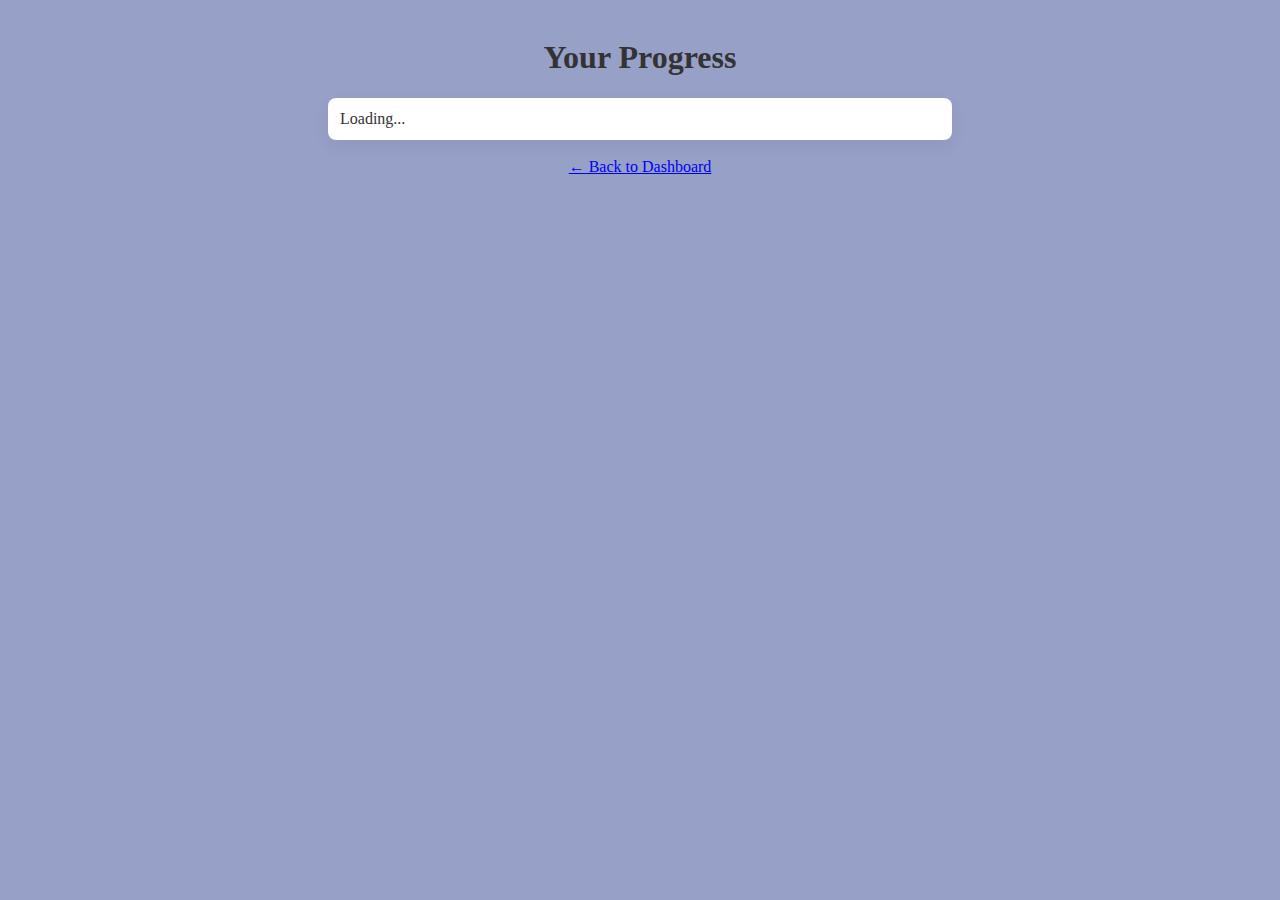
<file: progress.html>
<!DOCTYPE html>
<html lang="en">
<head>
<meta charset="utf-8" />
<meta name="viewport" content="width=device-width,initial-scale=1" />
<title>*:･ﾟProgress ✧*:･ﾟ - SignLink</title>
<style>
  body { font-family: Cambria, serif; background:#97a0c7; color:#333; margin:0; padding:18px; }
  h1 { text-align:center; }
  .box { max-width:600px; margin:18px auto; background:#fff; padding:12px; border-radius:8px; box-shadow:0 6px 18px rgba(0,0,0,0.06); }
  .stat { margin:8px 0; font-size:1.05em; }

  /* dark mode overrides */
  body.dark-mode {
      background-color: #1a1a1a !important;
      color: #eee !important;
  }

  body.dark-mode .box {
      background-color: #2a2a2a !important;
      color: #eee !important;
      box-shadow: 0 6px 18px rgba(0,0,0,0.3) !important;
  }

  body.dark-mode a {
      color: #f5f5f5 !important;
  }
</style>
</head>
<body>
<h1>Your Progress</h1>
<div class="box" id="progressBox">Loading...</div>
<p style="text-align:center;"><a href="dashboard.html">← Back to Dashboard</a></p>

<script>
/**
 * Class representing a user's progress
 */
class UserProgress {
  /**
   * @param {string} username - currently logged-in username
   */
  constructor(username) {
    if (typeof username !== 'string' || !username.trim()) {
      throw new Error('Invalid username');
    }

    this.username = username;
    // get existing progress or create default
    const storedProgress = JSON.parse(localStorage.getItem('progress') || '{}');
    this.progressData = storedProgress[this.username] || { modulesCompleted: 0, score: 0, completed: {} };
  }

  /**
   * Save progress to localStorage
   */
  save() {
    const storedProgress = JSON.parse(localStorage.getItem('progress') || '{}');
    storedProgress[this.username] = this.progressData;
    localStorage.setItem('progress', JSON.stringify(storedProgress));
  }

  /**
   * Render progress GUI
   */
  render() {
    const container = document.getElementById('progressBox');
    if (!this.username) {
      container.innerHTML = '<p>Please login to view progress.</p>';
      return;
    }

    const completedItems = Object.keys(this.progressData.completed);
    container.innerHTML = `
      <div class="stat"><strong>User:</strong> ${this.username}</div>
      <div class="stat"><strong>Modules completed:</strong> ${completedItems.length}</div>
      <div class="stat"><strong>Score:</strong> ${this.progressData.score}</div>
      <div class="stat"><strong>Completed items:</strong> ${completedItems.length ? completedItems.join(', ') : '—'}</div>
    `;
  }

  /**
   * Update progress when a module/quiz is completed
   * @param {string} itemName - name of the completed module
   * @param {number} scoreIncrement - points to add (default 1)
   */
  update(itemName, scoreIncrement = 1) {
    // data validation
    if (!itemName || typeof itemName !== 'string') return;
    if (typeof scoreIncrement !== 'number' || scoreIncrement < 0) return;

    // prevent double counting
    if (!this.progressData.completed[itemName]) {
      this.progressData.completed[itemName] = true;
      this.progressData.modulesCompleted++;
      this.progressData.score += scoreIncrement;
      this.save();
      this.render();
    }
  }
}

// --- Global variables ---
// get logged in username from localStorage
const loggedInUser = localStorage.getItem('loggedInUser');

// create user progress instance if logged in
let currentUserProgress = null;
if (loggedInUser) {
  currentUserProgress = new UserProgress(loggedInUser);
}

// render progress on page load
currentUserProgress?.render();

// expose update function to other pages
window.updateProgress = (itemName, scoreIncrement) => {
  if (currentUserProgress) currentUserProgress.update(itemName, scoreIncrement);
};
</script>

<script src="assets/js/theme.js"></script>
</body>
</html>
</file>
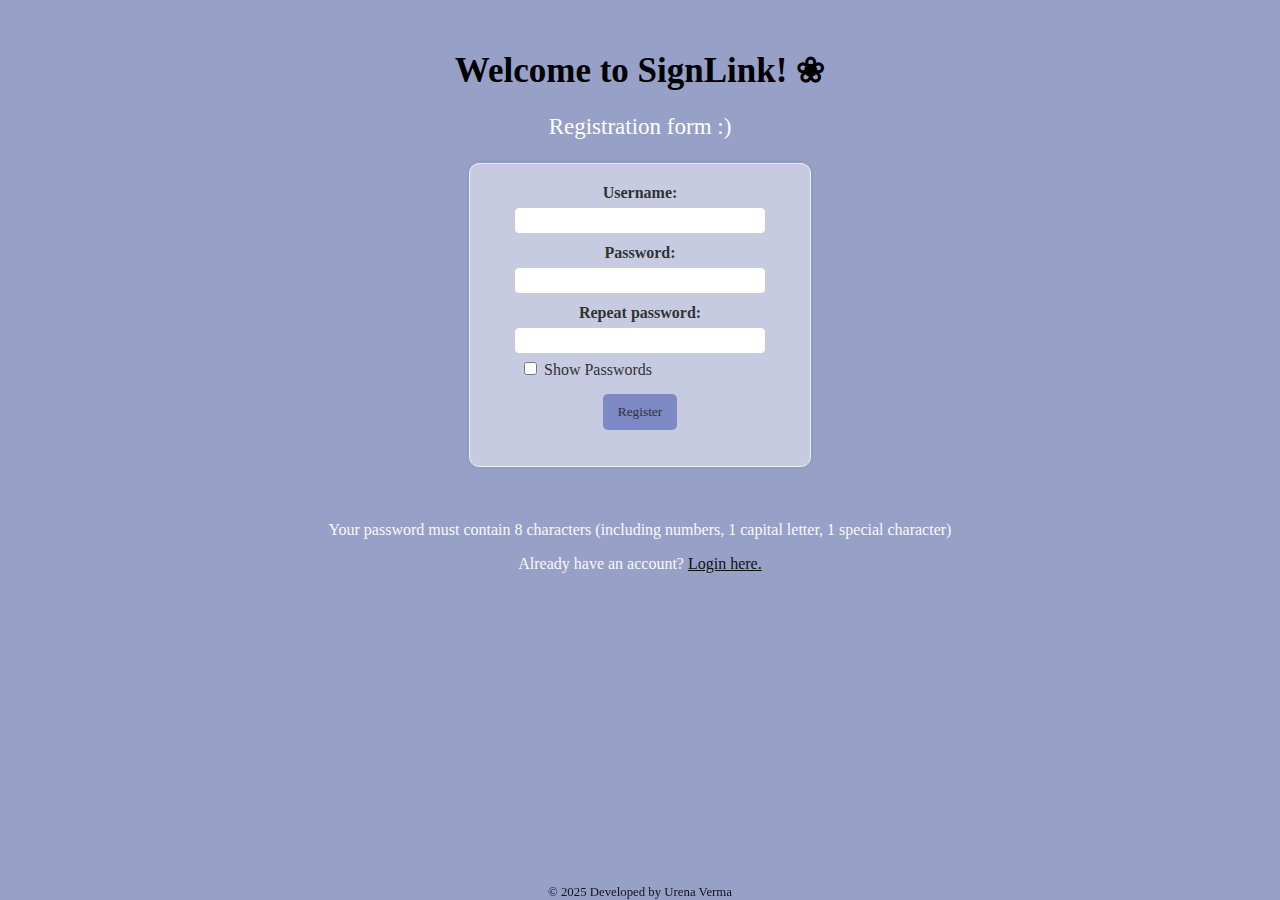
<file: register.html>
<!DOCTYPE html>
<html lang="en">
<head>
<meta charset="UTF-8">
<meta name="viewport" content="width=device-width, initial-scale=1.0">
<title>*:･ﾟRegister ✧*:･ﾟ - SignLink</title>
<style>
body {
    margin-top: 50px;
    font-family: Cambria, "Hoefler Text", "Liberation Serif", Times, "Times New Roman", "serif";
    color: #333333;
    background-color: #97a0c7;
}
form {
    margin: 20px auto;
    width: 300px;
    border: 1px solid #F5EDED;
    padding: 20px;
    border-radius: 10px;
    box-shadow: 0 0 5px rgba(0, 0, 0, 0.1);
    background-color: #c7cbe1;
    text-align: center
}
label {
    display: block;
    margin-bottom: 5px;
    font-weight: bold;
}
input[type="text"], input[type="password"] {
    width: 80%;
    margin: 0 auto;
    padding: 5px;
    border: 1px solid #ccc;
    border-radius: 5px;
}
button {
    background-color: #7C89C4;
    color: #333;
    border: none;
    padding: 10px 15px;
    border-radius: 5px;
    cursor: pointer;
    font-family: Cambria, "Hoefler Text", "Liberation Serif", Times, "Times New Roman", "serif";
    margin-top: 15px;
}
h1 {
    text-align: center;
    font-size: 1.5em;
    margin-bottom: 10px;
}
p {
    text-align: center;
    color: #FAF8FB;
}
a {
    color: #111010;
    text-decoration: underline;
}
footer {
    text-align: center;
    font-size: 0.8em;
    color: #141315;
    position: fixed;
    bottom: 0;
    left: 0;
    width: 100%
}
label[for="password"], label[for="password_confirmation"] {
    margin-top: 10px;
}
.show-password-container {
    margin-top: 5px;
    text-align: left;
    width: 80%;
    margin-left: auto;
    margin-right: auto;
}
</style>
</head>
<body>

<h1 style="color:black; font-size: 35px;">Welcome to SignLink! ❀</h1>

<div class="login-container">
<p style="color:white; font-size: 23px;">Registration form :)</p>
<form id="registerForm">
    <div class="form-group">
        <label for="username">Username:</label>
        <input type="text" id="username" required>
    </div>
    <div class="form-group">
        <label for="password">Password:</label>
        <input type="password" id="password" required>
    </div>
    <div class="form-group">
        <label for="password_confirmation">Repeat password:</label>
        <input type="password" id="password_confirmation" required>
    </div>
    <div class="show-password-container">
        <input type="checkbox" id="showPassword"> Show Passwords
    </div>
    <div class="form-group">
        <button type="submit">Register</button>
    </div>
    <p id="errorMsg" style="color:red; font-size:16px;"></p>
</form>

<br>
<p>Your password must contain 8 characters (including numbers, 1 capital letter, 1 special character)</p>
<p>Already have an account? <a href="login.html" id="showLogin">Login here.</a></p>

<footer>
    &copy; 2025 Developed by Urena Verma
</footer>
</div>

<script>
// encryption rule (same as login)
const encryptRule = {
  "a":"J","b":"R","c":"0","d":"L","e":"3","f":"Q","g":"O","h":"8","i":"V","j":"W",
  "k":"7","l":"N","m":"9","n":"S","o":"@","p":"^","q":"*","r":"#","s":"5","t":"=",
  "u":"{","v":"X","w":"L","x":"M","y":"A","z":"&","A":"K","B":"C","C":"Z","D":"T",
  "E":"F","F":"U","G":"E","H":"2","I":"P","J":"Y","K":"I","L":"D","M":"4","N":"H",
  "O":"6","P":"G","Q":"B","R":"1","S":"!","T":"}","U":"(","V":")","W":":","X":"<",
  "Y":">","Z":"?","0":"]","1":"[","2":"~","3":"+","4":"-","5":"|","6":",","7":".",
  "8":"/","9":"\""
};

function encryptPassword(password) {
  return password.split('').map(c => encryptRule[c] || c).join('');
}

// show password toggle
document.getElementById('showPassword').addEventListener('change', function(){
    const p1 = document.getElementById('password');
    const p2 = document.getElementById('password_confirmation');
    p1.type = this.checked ? 'text' : 'password';
    p2.type = this.checked ? 'text' : 'password';
});

// registration with restrictions
document.getElementById('registerForm').addEventListener('submit', e => {
    e.preventDefault();
    const username = document.getElementById('username').value.trim();
    const password = document.getElementById('password').value;
    const password_confirmation = document.getElementById('password_confirmation').value;
    const errorMsg = document.getElementById('errorMsg');

    // username restriction
    if(username.length < 5){
        errorMsg.textContent = "Username must be at least 5 characters";
        return;
    }

    // password restrictions
    const specialChar = /[!@#$%^&*(),.?":{}|<>]/;
    const numberChar = /[0-9]/;
    const capitalChar = /[A-Z]/;
    if(password.length < 8 || /\s/.test(password) || !specialChar.test(password) || !numberChar.test(password) || !capitalChar.test(password)){
        errorMsg.textContent = "Password does not meet requirements";
        return;
    }

    if(password !== password_confirmation){
        errorMsg.textContent = "Passwords do not match";
        return;
    }

    let users = JSON.parse(localStorage.getItem('users') || '{}');

    if(users[username]){
        errorMsg.textContent = "Username already exists";
        return;
    }

    const encryptedPassword = encryptPassword(password);
    users[username] = encryptedPassword;
    localStorage.setItem('users', JSON.stringify(users));

    errorMsg.style.color = 'green';
    errorMsg.textContent = "You have successfully registered! Redirecting to login...";
    
    setTimeout(() => {
        window.location.href = "login.html";
    }, 1500);
});
</script>

</body>
</html>
</file>
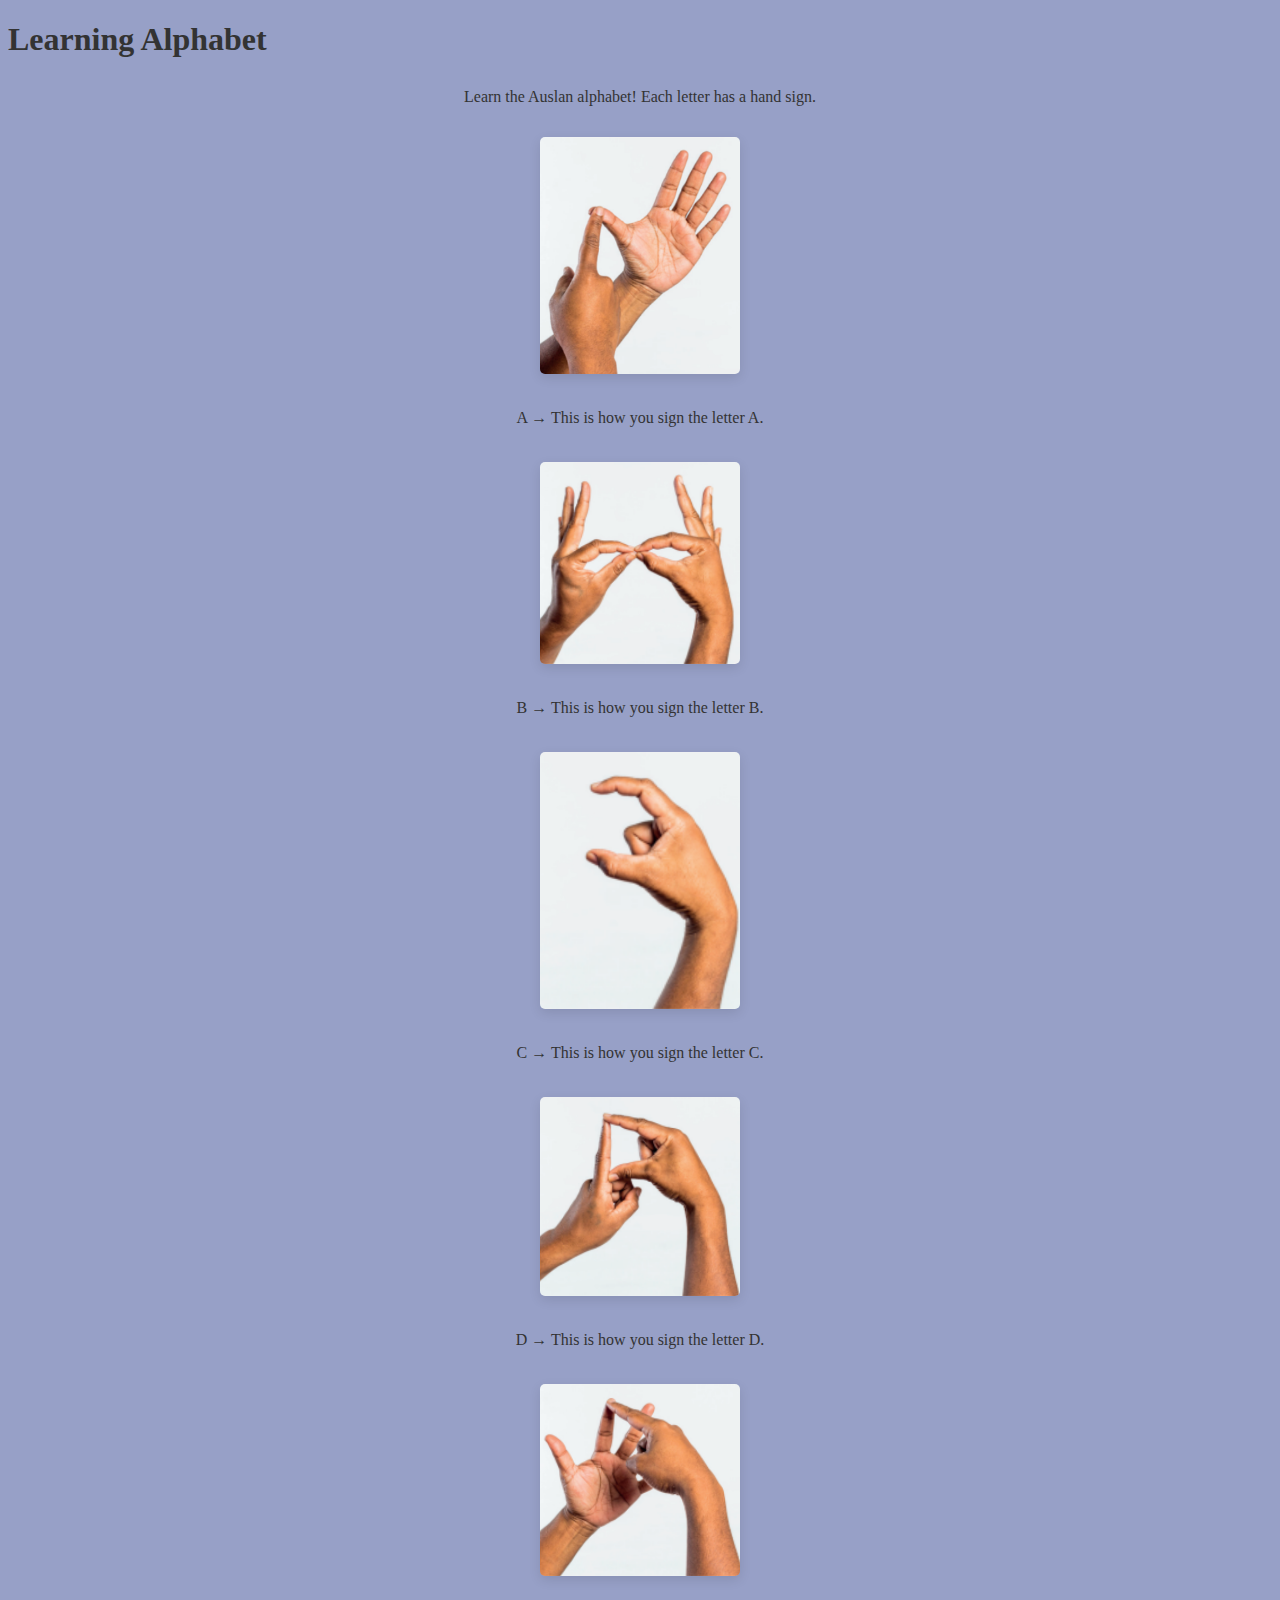
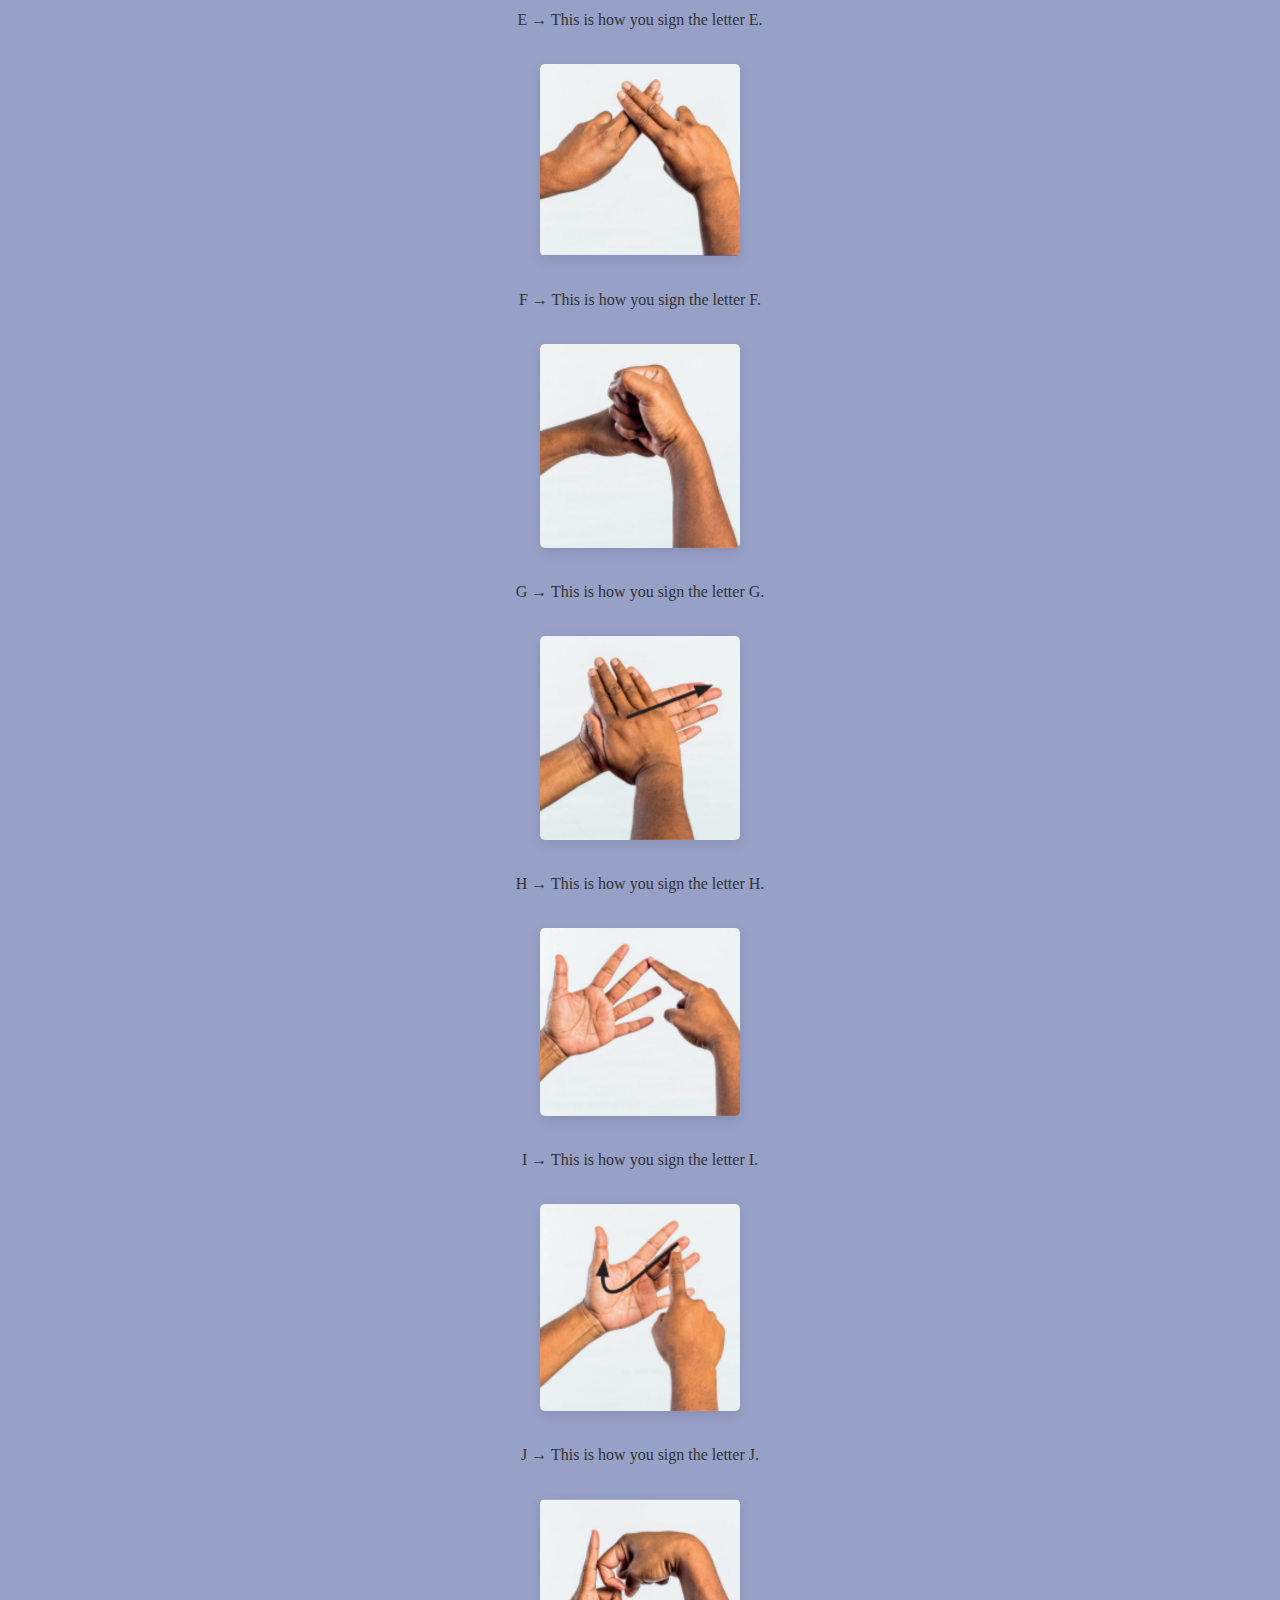
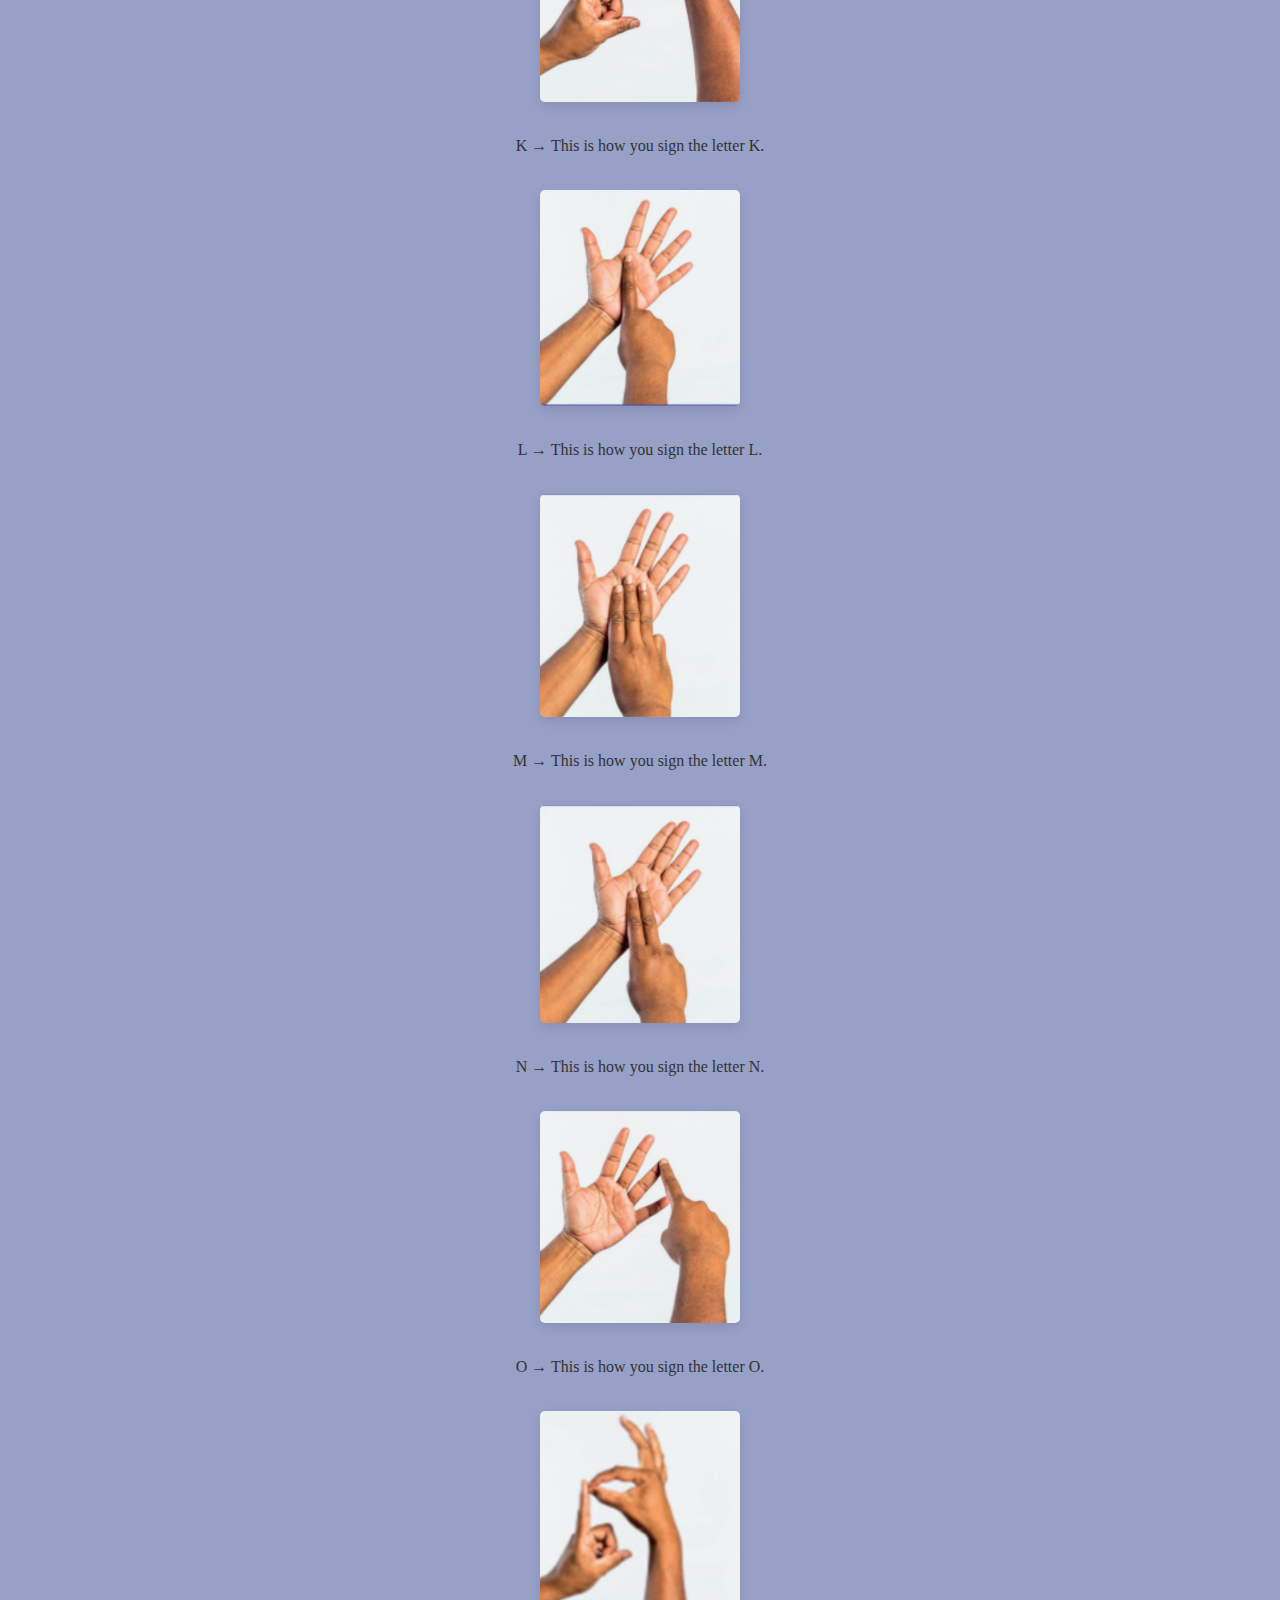
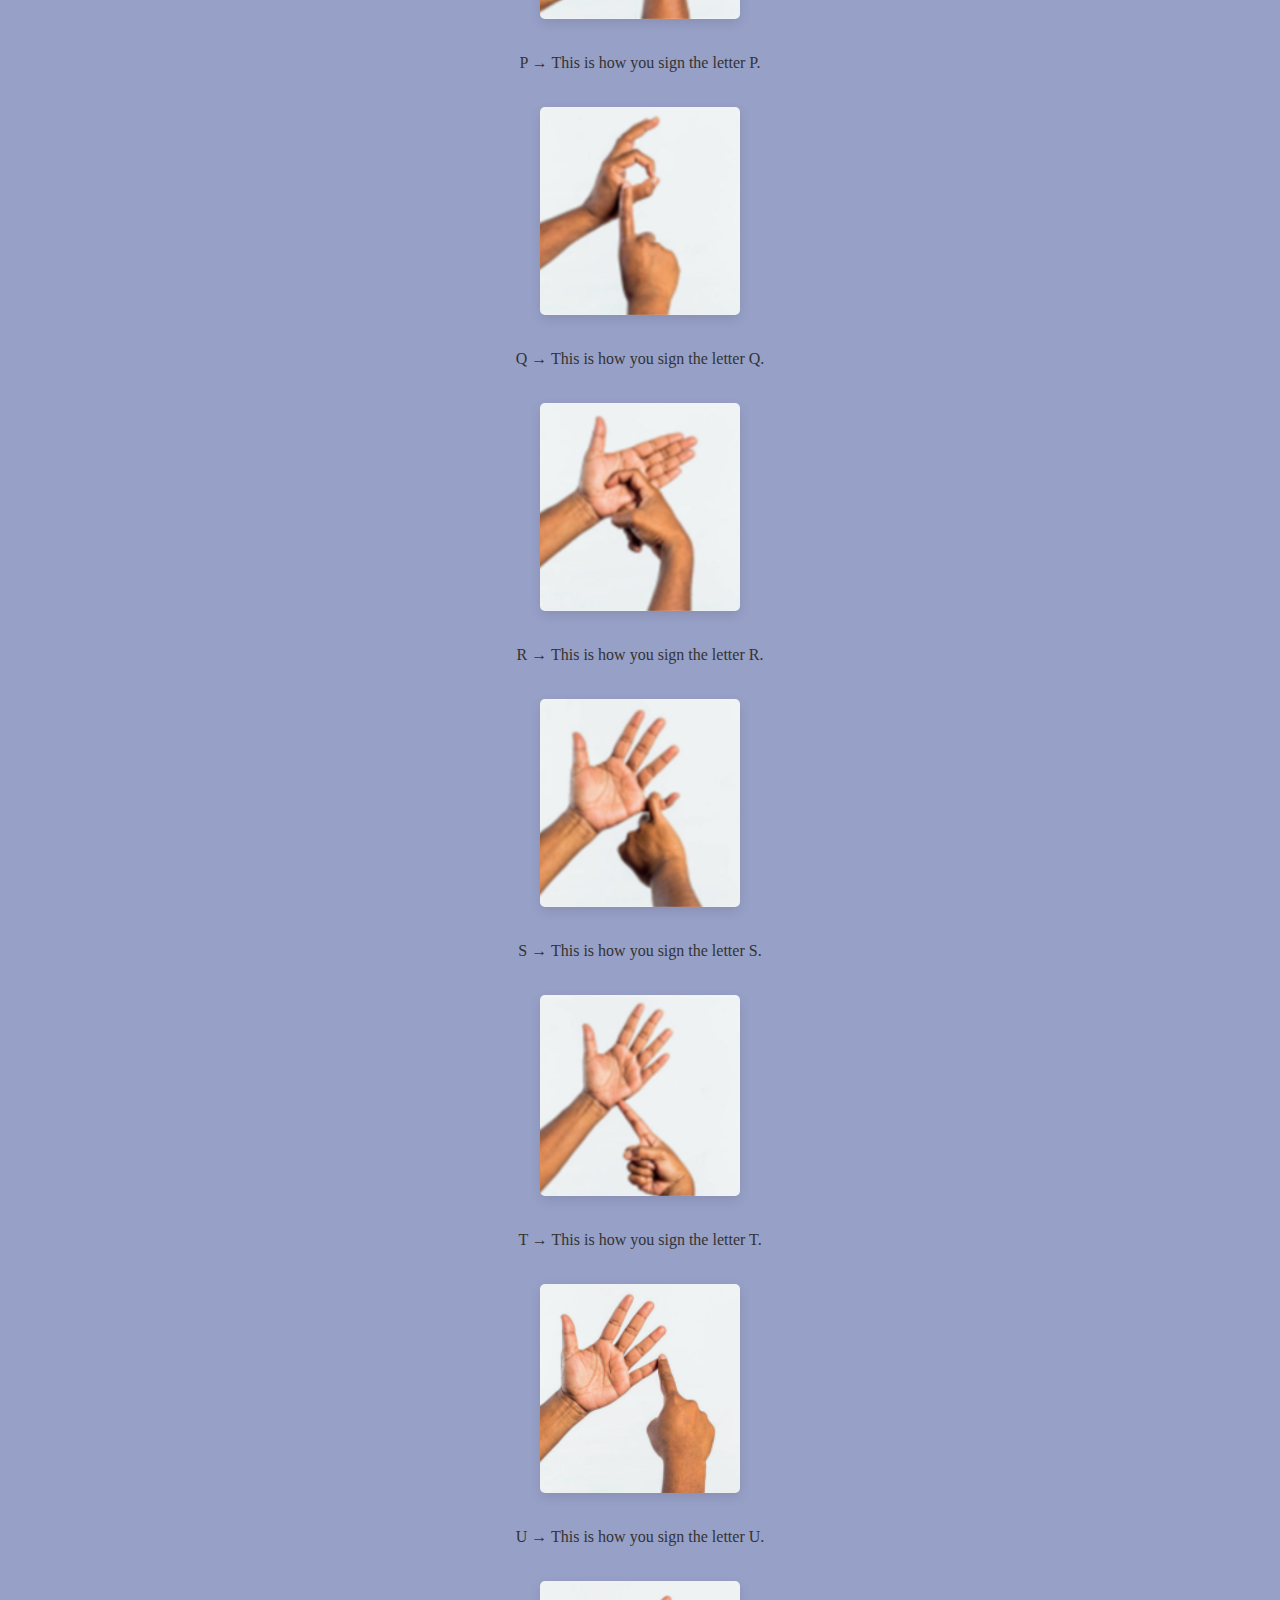
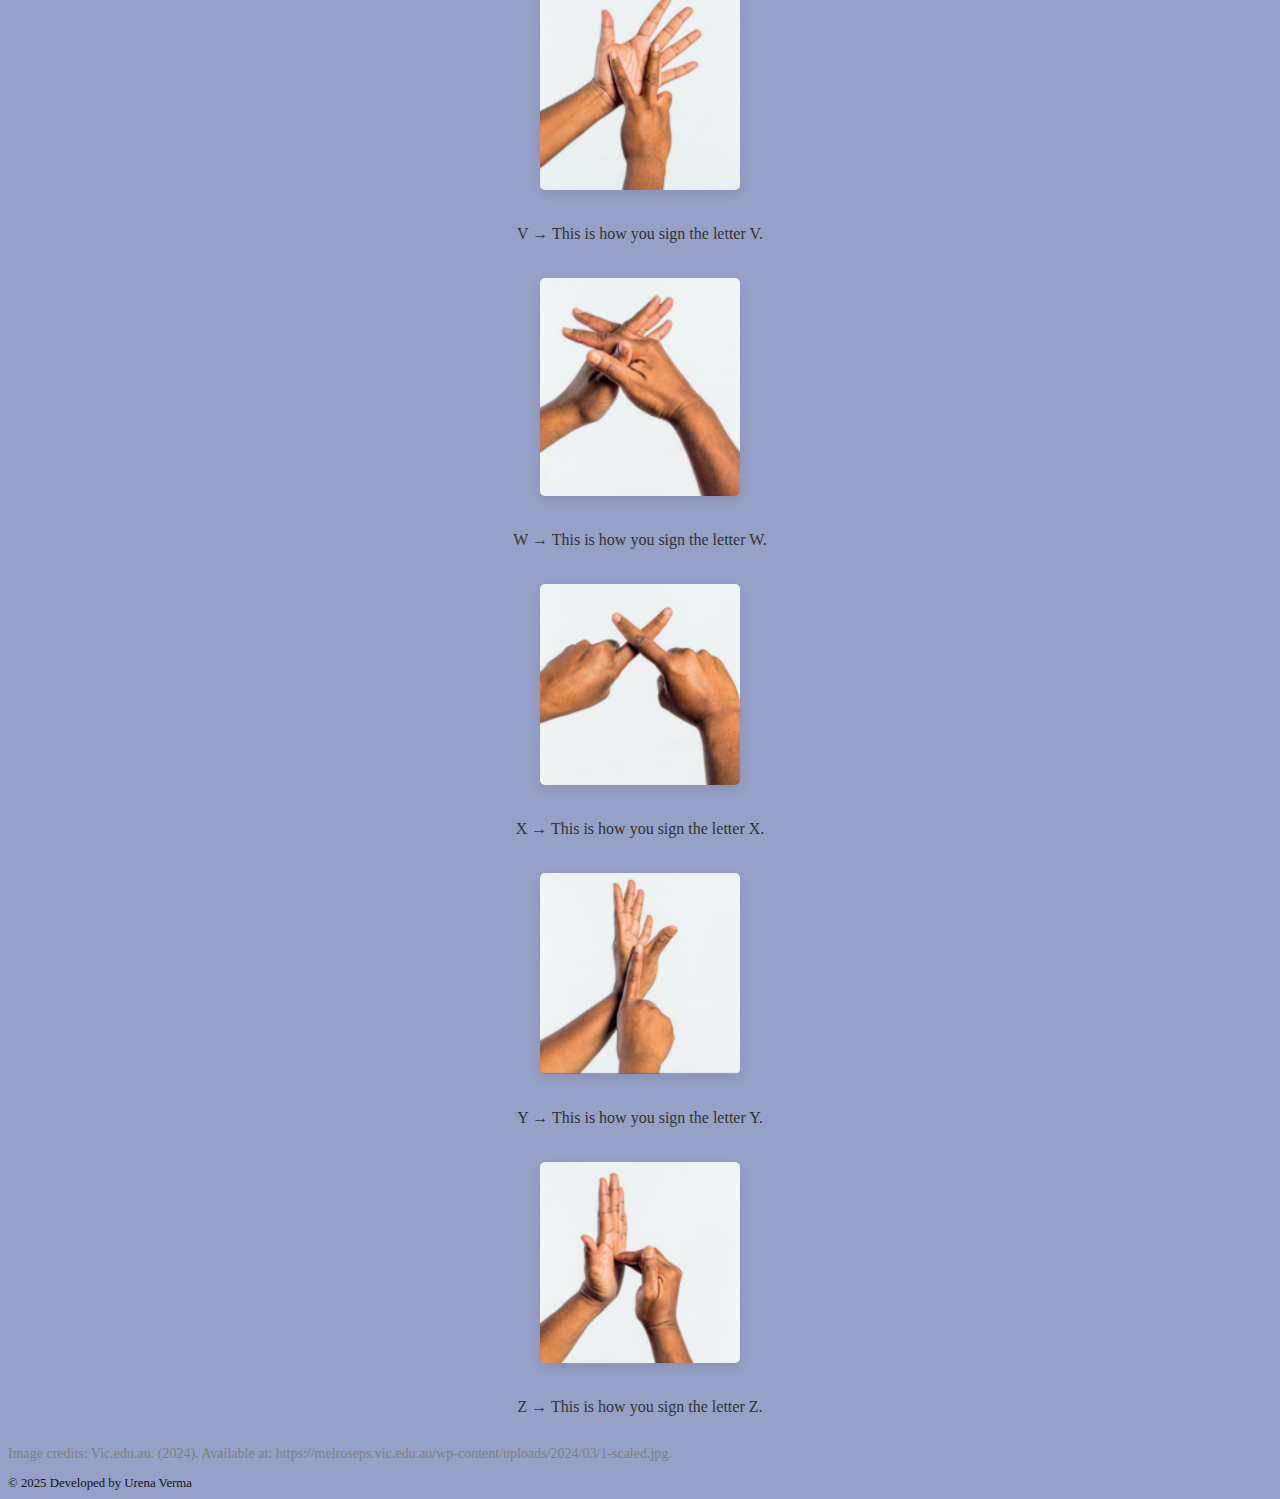
<file: teach_alpha.html>
<!DOCTYPE html>
<html lang="en">
<head>
  <meta charset="UTF-8">
  <meta name="viewport" content="width=device-width, initial-scale=1.0">
  <title>*:･ﾟLearning Alphabet ✧*:･ﾟ - SignLink</title>
  <link rel="stylesheet" href="assets/css/theme.css">
  <style>
    .lesson {
      text-align: center;
      margin: 30px;
    }
    img {
      max-width: 200px;
      margin: 15px;
      border-radius: 5px;
      box-shadow: 0 4px 12px rgba(0,0,0,0.1);
    }
    .letter-card {
      margin-bottom: 20px;
    }
  </style>
</head>
<body>
  <h1>Learning Alphabet</h1>
  <div class="lesson" id="alphabetLesson">
    <p>Learn the Auslan alphabet! Each letter has a hand sign.</p>
  </div>

  <p style="font-size: 14px; color: gray;">
    Image credits: Vic.edu.au. (2024). Available at: https://melroseps.vic.edu.au/wp-content/uploads/2024/03/1-scaled.jpg.
  </p>

  <footer>
    &copy; 2025 Developed by Urena Verma
  </footer>

  <script src="assets/js/theme.js"></script>
  <script>
    // --- Global variables ---
    const alphabetContainer = document.getElementById('alphabetLesson'); // container to display letters

    /**
     * Represents a single alphabet letter with its image
     */
    class AlphabetLetter {
      /**
       * @param {string} letter - the alphabet letter
       * @param {string} imgSrc - path to the sign image
       */
      constructor(letter, imgSrc) {
        if (!letter || typeof letter !== 'string') throw new Error('Invalid letter');
        if (!imgSrc || typeof imgSrc !== 'string') throw new Error('Invalid image source');

        this.letter = letter.toUpperCase(); // store uppercase consistently
        this.imgSrc = imgSrc;
      }

      /**
       * Create DOM element for this letter
       * @returns {HTMLElement} div element containing image and caption
       */
      render() {
        const card = document.createElement('div');
        card.className = 'letter-card';

        const img = document.createElement('img');
        img.src = this.imgSrc;
        img.alt = `Sign for ${this.letter}`;

        const caption = document.createElement('p');
        caption.textContent = `${this.letter} → This is how you sign the letter ${this.letter}.`;

        card.appendChild(img);
        card.appendChild(caption);

        return card;
      }
    }

    /**
     * Generate the alphabet as an array of AlphabetLetter objects
     * @returns {AlphabetLetter[]}
     */
    function generateAlphabet() {
      const letters = [];
      for (let i = 0; i < 26; i++) {
        const char = String.fromCharCode(65 + i); // ASCII A-Z
        const imgPath = `assets/images/sign_${char.toLowerCase()}.png`;
        letters.push(new AlphabetLetter(char, imgPath));
      }
      return letters;
    }

    /**
     * Render all alphabet letters to the page
     */
    function renderAlphabetLesson() {
      const alphabetArray = generateAlphabet();
      alphabetArray.forEach(letterObj => {
        alphabetContainer.appendChild(letterObj.render());
      });
    }

    // --- Execute on page load ---
    renderAlphabetLesson();
  </script>
</body>
</html>
</file>
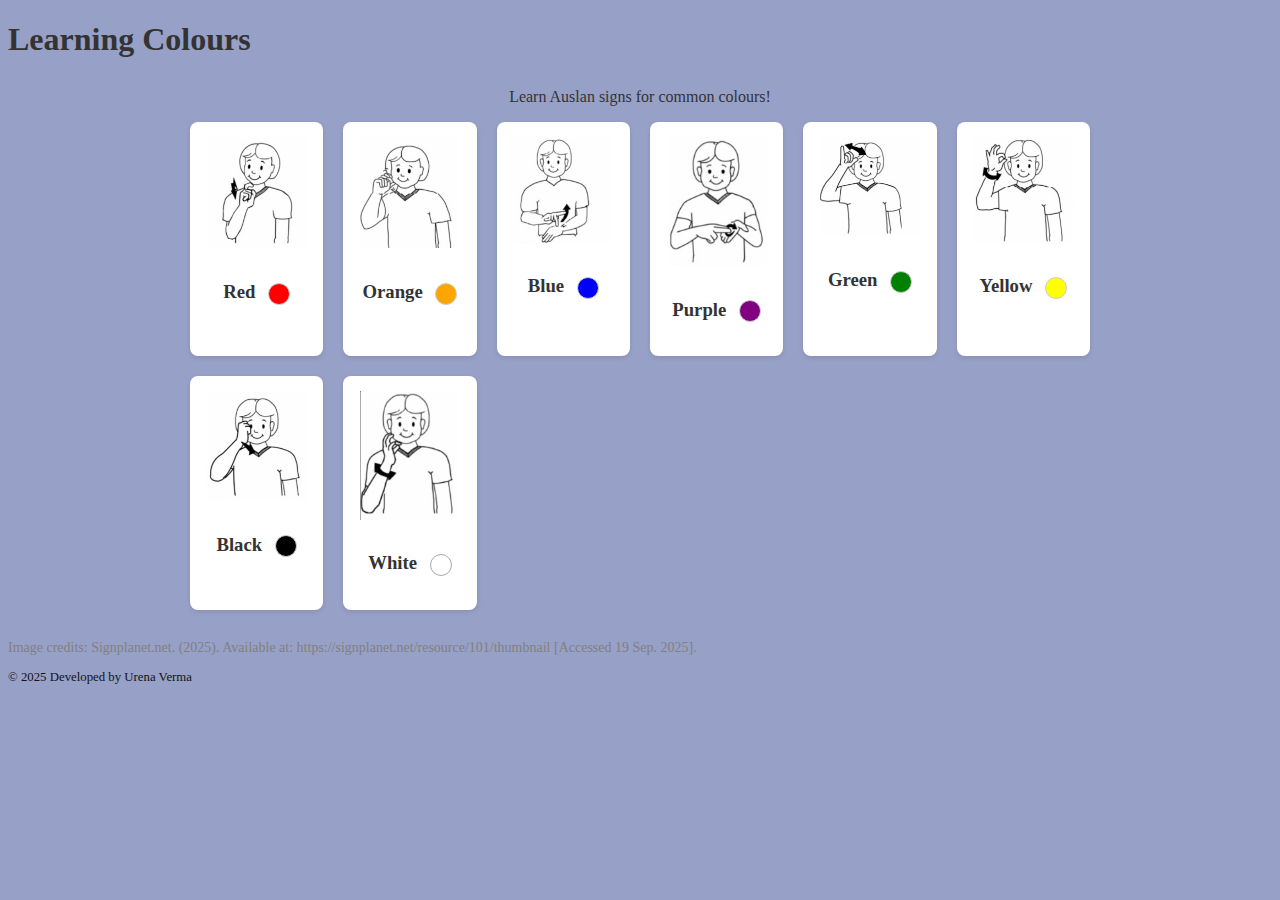
<file: teach_colours.html>
<!DOCTYPE html>
<html lang="en">
<head>
  <meta charset="UTF-8">
  <meta name="viewport" content="width=device-width, initial-scale=1.0">
  <title>*:･ﾟLearning Colours ✧*:･ﾟ - SignLink</title>
  <link rel="stylesheet" href="assets/css/theme.css">
  <style>
    .lesson-container {
      max-width: 900px;
      margin: 30px auto;
      text-align: center;
    }
    .grid {
      display: grid;
      grid-template-columns: repeat(auto-fill, minmax(120px, 1fr));
      gap: 20px;
    }
    .card {
      background: #fff;
      border-radius: 8px;
      padding: 15px;
      box-shadow: 0 2px 5px rgba(0,0,0,0.1);
    }
    .card img {
      max-width: 100px;
      margin-bottom: 10px;
    }
    .dark-mode .card {
      background: #2a2a2a;
    }
    .color-icon {
      display: inline-block;
      width: 20px;
      height: 20px;
      border-radius: 50%;
      margin-left: 8px;
      vertical-align: middle;
      border: 1px solid #ccc;
    }
    .red { background: red; }
    .orange { background: orange; }
    .blue { background: blue; }
    .purple { background: purple; }
    .green { background: green; }
    .yellow { background: yellow; }
    .black { background: black; }
    .white { background: white; border: 1px solid #aaa; }
  </style>
</head>
<body>
  <h1>Learning Colours</h1>
  <div class="lesson-container" id="colourLesson">
    <p>Learn Auslan signs for common colours!</p>
    <div class="grid" id="colourGrid"></div>
  </div>

  <p style="font-size: 14px; color: gray;">
      Image credits: Signplanet.net. (2025). Available at: https://signplanet.net/resource/101/thumbnail [Accessed 19 Sep. 2025].
  </p>

  <footer>
    <p>&copy; 2025 Developed by Urena Verma</p>
  </footer>

  <script src="assets/js/theme.js"></script>
  <script>
    // --- Global variables ---
    const colourGrid = document.getElementById('colourGrid');

    /**
     * Represents a colour with its Auslan sign
     */
    class ColourCard {
      /**
       * @param {string} name - name of the colour
       * @param {string} imgSrc - path to the sign image
       * @param {string} cssClass - class for small colour indicator
       */
      constructor(name, imgSrc, cssClass) {
        if (!name || typeof name !== 'string') throw new Error('Invalid colour name');
        if (!imgSrc || typeof imgSrc !== 'string') throw new Error('Invalid image source');
        if (!cssClass || typeof cssClass !== 'string') throw new Error('Invalid CSS class');

        this.name = name;
        this.imgSrc = imgSrc;
        this.cssClass = cssClass;
      }

      /**
       * Render DOM element for this colour
       * @returns {HTMLElement} card element
       */
      render() {
        const card = document.createElement('div');
        card.className = 'card';

        const img = document.createElement('img');
        img.src = this.imgSrc;
        img.alt = `Sign for ${this.name}`;

        const caption = document.createElement('h3');
        caption.innerHTML = `${this.name} <span class="color-icon ${this.cssClass}"></span>`;

        card.appendChild(img);
        card.appendChild(caption);

        return card;
      }
    }

    /**
     * Generate colour cards
     * @returns {ColourCard[]}
     */
    function generateColours() {
      const colours = [
        { name: 'Red', class: 'red' },
        { name: 'Orange', class: 'orange' },
        { name: 'Blue', class: 'blue' },
        { name: 'Purple', class: 'purple' },
        { name: 'Green', class: 'green' },
        { name: 'Yellow', class: 'yellow' },
        { name: 'Black', class: 'black' },
        { name: 'White', class: 'white' }
      ];

      return colours.map(c => new ColourCard(c.name, `assets/images/sign_${c.name.toLowerCase()}.png`, c.class));
    }

    /**
     * Render all colours to the grid
     */
    function renderColourLesson() {
      const colourArray = generateColours();
      colourArray.forEach(colour => {
        colourGrid.appendChild(colour.render());
      });
    }

    // --- Execute on page load ---
    renderColourLesson();
  </script>
</body>
</html>
</file>
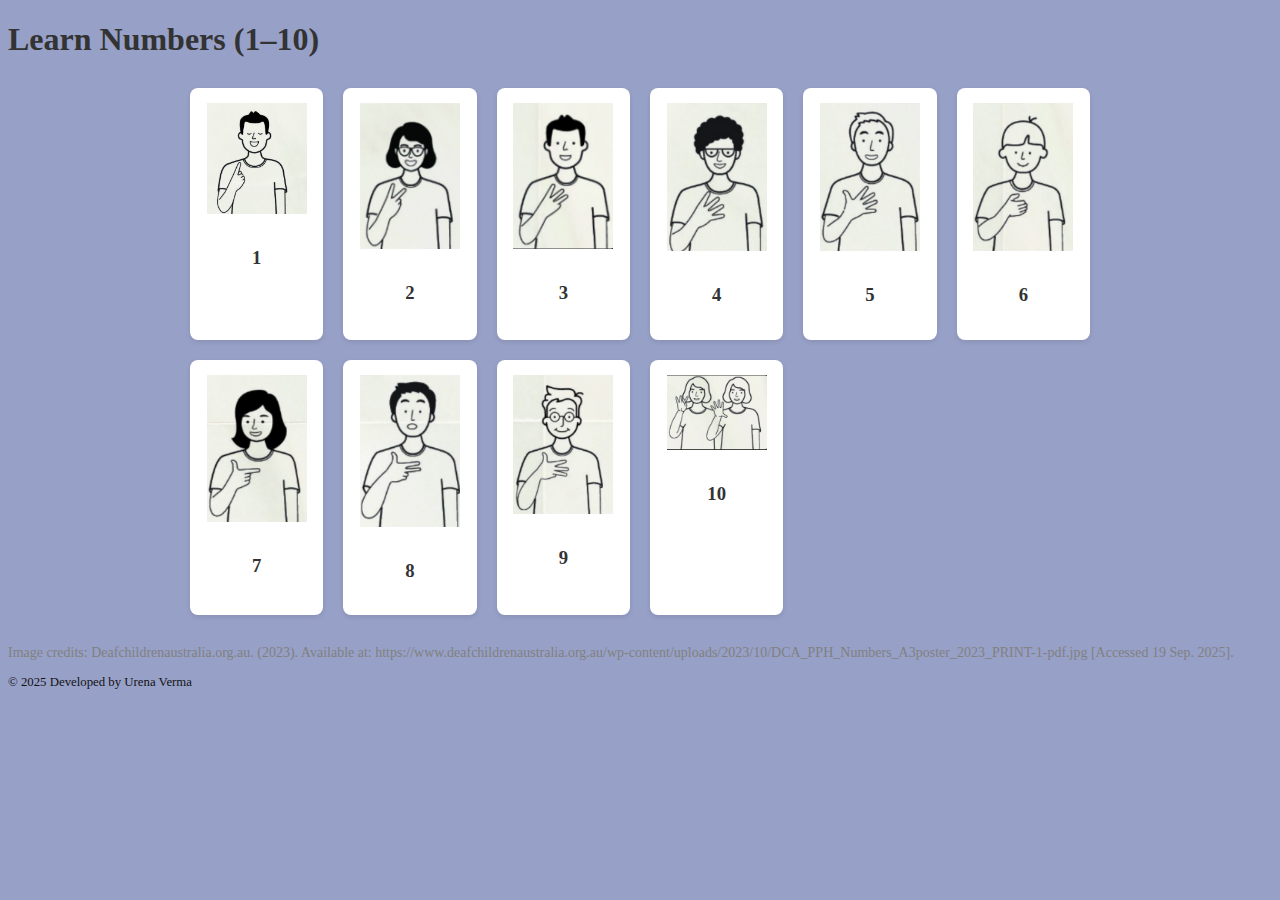
<file: teach_number.html>
<!DOCTYPE html>
<html lang="en">
<head>
  <meta charset="UTF-8">
  <meta name="viewport" content="width=device-width, initial-scale=1.0">
  <title>*:･ﾟLearning Numbers ✧*:･ﾟ - SignLink</title>
  <link rel="stylesheet" href="assets/css/theme.css">
  <style>
    .lesson-container {
      max-width: 900px;
      margin: 30px auto;
      text-align: center;
    }
    .grid {
      display: grid;
      grid-template-columns: repeat(auto-fill, minmax(120px, 1fr));
      gap: 20px;
    }
    .card {
      background: #fff;
      border-radius: 8px;
      padding: 15px;
      box-shadow: 0 2px 5px rgba(0,0,0,0.1);
    }
    .card img {
      max-width: 100px;
      margin-bottom: 10px;
    }
    .dark-mode .card {
      background: #2a2a2a;
    }
  </style>
</head>
<body>
  <h1>Learn Numbers (1–10)</h1>
  <div class="lesson-container">
    <div class="grid" id="numberGrid"></div>
  </div>

  <p style="font-size: 14px; color: gray;">
    Image credits: Deafchildrenaustralia.org.au. (2023). Available at: https://www.deafchildrenaustralia.org.au/wp-content/uploads/2023/10/DCA_PPH_Numbers_A3poster_2023_PRINT-1-pdf.jpg [Accessed 19 Sep. 2025].
  </p>

  <footer>
    <p>&copy; 2025 Developed by Urena Verma</p>
  </footer>

  <script src="assets/js/theme.js"></script>
  <script>
    // --- Global variables ---
    const numberGrid = document.getElementById('numberGrid');

    /**
     * Class representing a number with its Auslan sign
     */
    class NumberCard {
      /**
       * @param {number} value - number value
       * @param {string} imgSrc - path to sign image
       */
      constructor(value, imgSrc) {
        // Data validation
        if (typeof value !== 'number' || value < 1 || value > 10) {
          throw new Error('Invalid number value: must be between 1 and 10');
        }
        if (!imgSrc || typeof imgSrc !== 'string') throw new Error('Invalid image source');

        this.value = value;
        this.imgSrc = imgSrc;
      }

      /**
       * Render DOM element for this number
       * @returns {HTMLElement} card element
       */
      render() {
        const card = document.createElement('div');
        card.className = 'card';

        const img = document.createElement('img');
        img.src = this.imgSrc;
        img.alt = `Sign for ${this.value}`;

        const caption = document.createElement('h3');
        caption.textContent = this.value;

        card.appendChild(img);
        card.appendChild(caption);

        return card;
      }
    }

    /**
     * Generate array of NumberCard objects for numbers 1–10
     * @returns {NumberCard[]}
     */
    function generateNumberCards() {
      const numbersArray = [];
      for (let i = 1; i <= 10; i++) {
        numbersArray.push(new NumberCard(i, `assets/images/sign_${i}.png`));
      }
      return numbersArray;
    }

    /**
     * Render all number cards to the grid
     */
    function renderNumberLesson() {
      const cards = generateNumberCards();
      cards.forEach(card => numberGrid.appendChild(card.render()));
    }

    // --- Execute on page load ---
    renderNumberLesson();
  </script>
</body>
</html>
</file>
<file: assets/css/theme.css>
/* default light theme */
body {
  background-color: #97a0c7;
  color: #333;
  font-family: Cambria, "Hoefler Text", "Liberation Serif", Times, "Times New Roman", serif;
}

a {
  color: #111010;
  text-decoration: underline;
}

.icon, button {
  background-color: #fff;
  color: #333;
}

footer {
  font-size: 0.8em;
  color: #141315;
}

.box, .card, form {
  background-color: #fff;
  color: #333;
  box-shadow: 0 6px 18px rgba(0,0,0,0.06);
}

input, select, button {
  background-color: #fff;
  color: #333;
  border: 1px solid #ccc;
}

/* dark mode */
body.dark-mode {
  background-color: #1e1e2f;
  color: #f0f0f0;
}

body.dark-mode a {
  color: #f5f5f5;
}

body.dark-mode .icon,
body.dark-mode button {
  background-color: #333;
  color: #fff;
}

body.dark-mode footer {
  color: #ddd;
}

body.dark-mode h1,
body.dark-mode h2,
body.dark-mode h3,
body.dark-mode p {
  color: #eee;
}

body.dark-mode .box,
body.dark-mode .card,
body.dark-mode form {
  background-color: #2a2a2a;
  color: #eee;
  box-shadow: 0 6px 18px rgba(0,0,0,0.3);
}

body.dark-mode input,
body.dark-mode select,
body.dark-mode button {
  background-color: #444;
  color: #eee;
  border-color: #666;
}
</file>
